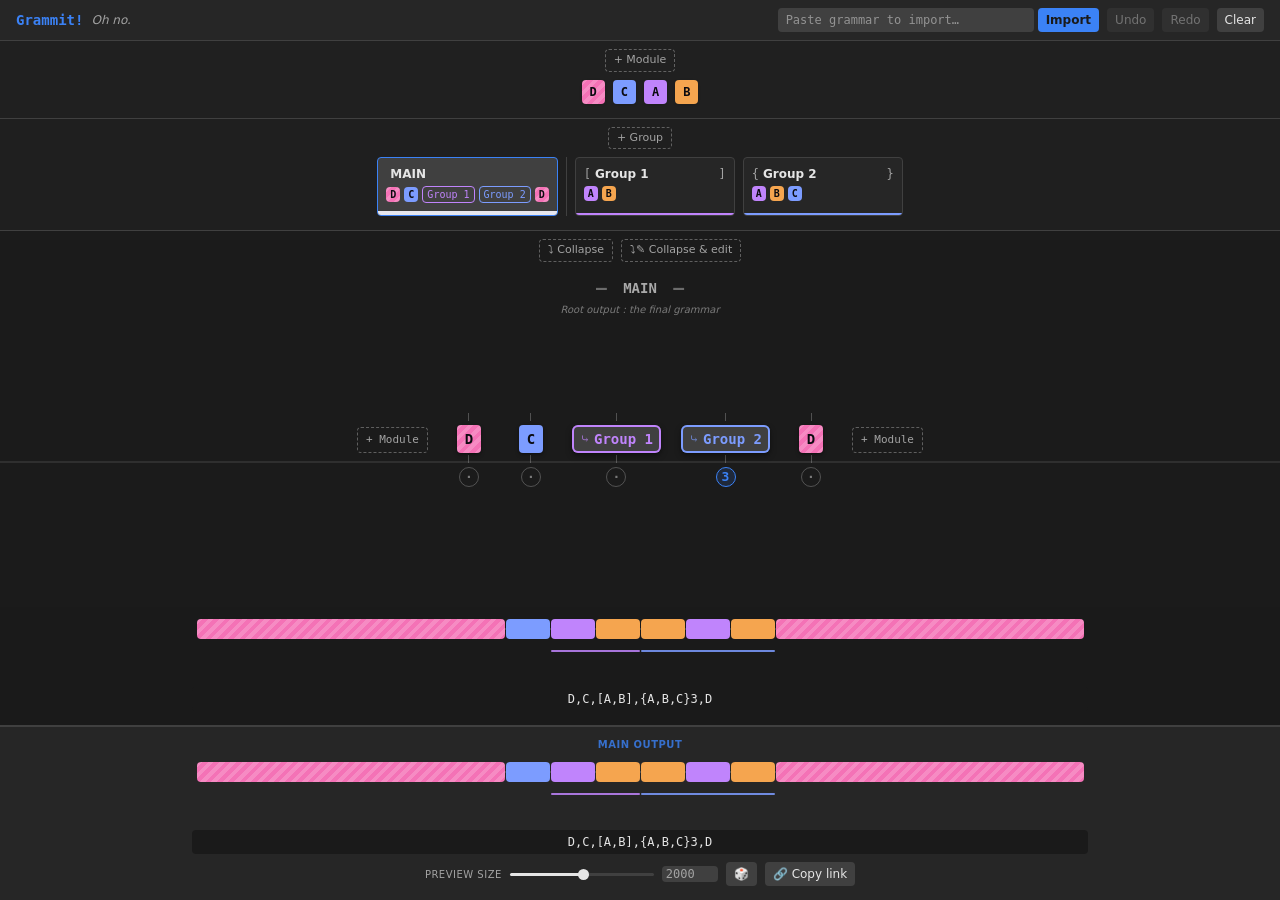
<file: grammit/index.html>
<!doctype html>
<html lang="en">
  <head>
    <meta charset="UTF-8" />
    <link rel="icon" type="image/svg+xml" href="/grammit/favicon.svg" />
    <meta name="viewport" content="width=device-width, initial-scale=1.0" />
    <title>Grammit! A PCG Grammar Playground!</title>
    <script type="module" crossorigin src="/grammit/assets/index-DUvZHWAD.js"></script>
    <link rel="stylesheet" crossorigin href="/grammit/assets/index-BEmpLeMR.css">
  </head>
  <body>
    <div id="root"></div>
  </body>
</html>
</file>
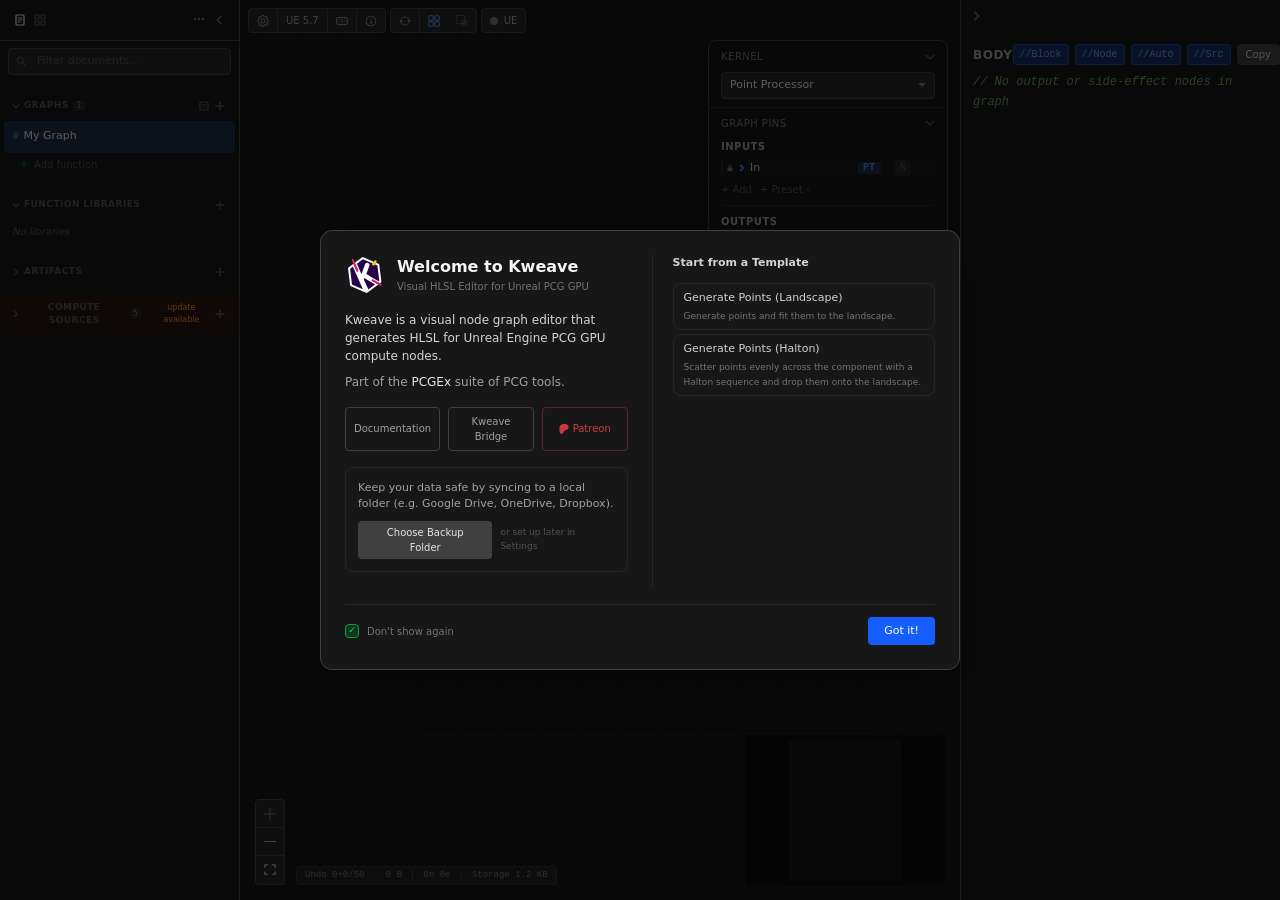
<file: kweave/index.html>
<!DOCTYPE html>
<html lang="en">
  <head>
    <meta charset="UTF-8" />
    <link rel="icon" type="image/svg+xml" href="/kweave/favicon.svg" />
    <meta name="viewport" content="width=device-width, initial-scale=1.0" />
    <title>Kweave : Visual HLSL Editor for Unreal PCG GPU</title>
    <meta name="description" content="Free visual node graph editor for HLSL : build PCG GPU compute shaders for Unreal Engine." />
    <meta name="robots" content="index, follow" />
    <meta name="theme-color" content="#0a0a0a" />
    <meta name="author" content="PCGEx" />
    <meta name="keywords" content="hlsl, shader, gpu, pcg, unreal engine, node editor, visual programming, compute shader, pcgex, kweave" />
    <link rel="canonical" href="https://pcgex.github.io/kweave/" />

    <!-- Open Graph -->
    <meta property="og:title" content="Kweave : Visual HLSL Editor for Unreal PCG GPU" />
    <meta property="og:description" content="Free visual node graph editor for HLSL : build PCG GPU compute shaders for Unreal Engine." />
    <meta property="og:type" content="website" />
    <meta property="og:url" content="https://pcgex.github.io/kweave/" />
    <meta property="og:image" content="https://pcgex.github.io/kweave/og-image.png" />
    <meta property="og:image:width" content="1200" />
    <meta property="og:image:height" content="630" />
    <meta property="og:site_name" content="Kweave" />

    <!-- Twitter / X -->
    <meta name="twitter:card" content="summary_large_image" />
    <meta name="twitter:title" content="Kweave : Visual HLSL Editor for Unreal PCG GPU" />
    <meta name="twitter:description" content="Free visual node graph editor for HLSL : build PCG GPU compute shaders for Unreal Engine." />
    <meta name="twitter:image" content="https://pcgex.github.io/kweave/og-image.png" />

    <!-- Structured Data -->
    <script type="application/ld+json">
    {
      "@context": "https://schema.org",
      "@type": "SoftwareApplication",
      "name": "Kweave",
      "description": "Free visual node graph editor for HLSL : build PCG GPU compute shaders for Unreal Engine",
      "applicationCategory": "DeveloperApplication",
      "operatingSystem": "Web",
      "url": "https://pcgex.github.io/kweave/",
      "image": "https://pcgex.github.io/kweave/og-image.png",
      "author": {
        "@type": "Organization",
        "name": "PCGEx",
        "url": "https://github.com/PCGEx"
      },
      "offers": {
        "@type": "Offer",
        "price": "0",
        "priceCurrency": "USD"
      }
    }
    </script>
    <script type="module" crossorigin src="/kweave/assets/index-CLv5gyi-.js"></script>
    <link rel="stylesheet" crossorigin href="/kweave/assets/index-DE3FdzOJ.css">
  <link rel="manifest" href="/kweave/manifest.webmanifest"></head>
  <body class="bg-neutral-950 text-neutral-100">
    <div id="root"></div>
    <!-- Cloudflare Web Analytics -->
    <script defer src='https://static.cloudflareinsights.com/beacon.min.js' data-cf-beacon='{"token": "026422fb40b547e99f371cc1cee0753c"}'></script>
    <!-- End Cloudflare Web Analytics -->
  </body>
</html>
</file>
<file: kweave/assets/index-DE3FdzOJ.css>
@layer properties{@supports (((-webkit-hyphens:none)) and (not (margin-trim:inline))) or ((-moz-orient:inline) and (not (color:rgb(from red r g b)))){*,:before,:after,::backdrop{--tw-translate-x:0;--tw-translate-y:0;--tw-translate-z:0;--tw-rotate-x:initial;--tw-rotate-y:initial;--tw-rotate-z:initial;--tw-skew-x:initial;--tw-skew-y:initial;--tw-space-y-reverse:0;--tw-divide-y-reverse:0;--tw-border-style:solid;--tw-leading:initial;--tw-font-weight:initial;--tw-tracking:initial;--tw-ordinal:initial;--tw-slashed-zero:initial;--tw-numeric-figure:initial;--tw-numeric-spacing:initial;--tw-numeric-fraction:initial;--tw-shadow:0 0 #0000;--tw-shadow-color:initial;--tw-shadow-alpha:100%;--tw-inset-shadow:0 0 #0000;--tw-inset-shadow-color:initial;--tw-inset-shadow-alpha:100%;--tw-ring-color:initial;--tw-ring-shadow:0 0 #0000;--tw-inset-ring-color:initial;--tw-inset-ring-shadow:0 0 #0000;--tw-ring-inset:initial;--tw-ring-offset-width:0px;--tw-ring-offset-color:#fff;--tw-ring-offset-shadow:0 0 #0000;--tw-outline-style:solid;--tw-blur:initial;--tw-brightness:initial;--tw-contrast:initial;--tw-grayscale:initial;--tw-hue-rotate:initial;--tw-invert:initial;--tw-opacity:initial;--tw-saturate:initial;--tw-sepia:initial;--tw-drop-shadow:initial;--tw-drop-shadow-color:initial;--tw-drop-shadow-alpha:100%;--tw-drop-shadow-size:initial;--tw-backdrop-blur:initial;--tw-backdrop-brightness:initial;--tw-backdrop-contrast:initial;--tw-backdrop-grayscale:initial;--tw-backdrop-hue-rotate:initial;--tw-backdrop-invert:initial;--tw-backdrop-opacity:initial;--tw-backdrop-saturate:initial;--tw-backdrop-sepia:initial;--tw-duration:initial}}}@layer theme{:root,:host{--font-sans:ui-sans-serif, system-ui, sans-serif, "Apple Color Emoji", "Segoe UI Emoji", "Segoe UI Symbol", "Noto Color Emoji";--font-mono:ui-monospace, SFMono-Regular, Menlo, Monaco, Consolas, "Liberation Mono", "Courier New", monospace;--color-red-200:oklch(88.5% .062 18.334);--color-red-300:oklch(80.8% .114 19.571);--color-red-400:oklch(70.4% .191 22.216);--color-red-500:oklch(63.7% .237 25.331);--color-red-700:oklch(50.5% .213 27.518);--color-red-800:oklch(44.4% .177 26.899);--color-red-900:oklch(39.6% .141 25.723);--color-red-950:oklch(25.8% .092 26.042);--color-orange-300:oklch(83.7% .128 66.29);--color-orange-400:oklch(75% .183 55.934);--color-orange-500:oklch(70.5% .213 47.604);--color-orange-600:oklch(64.6% .222 41.116);--color-orange-800:oklch(47% .157 37.304);--color-orange-900:oklch(40.8% .123 38.172);--color-orange-950:oklch(26.6% .079 36.259);--color-amber-200:oklch(92.4% .12 95.746);--color-amber-300:oklch(87.9% .169 91.605);--color-amber-400:oklch(82.8% .189 84.429);--color-amber-500:oklch(76.9% .188 70.08);--color-amber-600:oklch(66.6% .179 58.318);--color-amber-700:oklch(55.5% .163 48.998);--color-amber-800:oklch(47.3% .137 46.201);--color-amber-900:oklch(41.4% .112 45.904);--color-amber-950:oklch(27.9% .077 45.635);--color-yellow-400:oklch(85.2% .199 91.936);--color-yellow-500:oklch(79.5% .184 86.047);--color-yellow-700:oklch(55.4% .135 66.442);--color-green-300:oklch(87.1% .15 154.449);--color-green-400:oklch(79.2% .209 151.711);--color-green-500:oklch(72.3% .219 149.579);--color-green-600:oklch(62.7% .194 149.214);--color-green-700:oklch(52.7% .154 150.069);--color-green-800:oklch(44.8% .119 151.328);--color-green-900:oklch(39.3% .095 152.535);--color-green-950:oklch(26.6% .065 152.934);--color-emerald-300:oklch(84.5% .143 164.978);--color-emerald-400:oklch(76.5% .177 163.223);--color-emerald-500:oklch(69.6% .17 162.48);--color-emerald-600:oklch(59.6% .145 163.225);--color-emerald-800:oklch(43.2% .095 166.913);--color-emerald-900:oklch(37.8% .077 168.94);--color-emerald-950:oklch(26.2% .051 172.552);--color-teal-400:oklch(77.7% .152 181.912);--color-teal-500:oklch(70.4% .14 182.503);--color-teal-600:oklch(60% .118 184.704);--color-cyan-400:oklch(78.9% .154 211.53);--color-cyan-600:oklch(60.9% .126 221.723);--color-sky-200:oklch(90.1% .058 230.902);--color-sky-400:oklch(74.6% .16 232.661);--color-sky-500:oklch(68.5% .169 237.323);--color-sky-950:oklch(29.3% .066 243.157);--color-blue-200:oklch(88.2% .059 254.128);--color-blue-300:oklch(80.9% .105 251.813);--color-blue-400:oklch(70.7% .165 254.624);--color-blue-500:oklch(62.3% .214 259.815);--color-blue-600:oklch(54.6% .245 262.881);--color-blue-700:oklch(48.8% .243 264.376);--color-blue-800:oklch(42.4% .199 265.638);--color-blue-900:oklch(37.9% .146 265.522);--color-blue-950:oklch(28.2% .091 267.935);--color-indigo-400:oklch(67.3% .182 276.935);--color-indigo-500:oklch(58.5% .233 277.117);--color-indigo-600:oklch(51.1% .262 276.966);--color-indigo-900:oklch(35.9% .144 278.697);--color-violet-200:oklch(89.4% .057 293.283);--color-violet-300:oklch(81.1% .111 293.571);--color-violet-400:oklch(70.2% .183 293.541);--color-violet-500:oklch(60.6% .25 292.717);--color-violet-600:oklch(54.1% .281 293.009);--color-violet-700:oklch(49.1% .27 292.581);--color-violet-800:oklch(43.2% .232 292.759);--color-violet-900:oklch(38% .189 293.745);--color-violet-950:oklch(28.3% .141 291.089);--color-fuchsia-400:oklch(74% .238 322.16);--color-pink-300:oklch(82.3% .12 346.018);--color-pink-400:oklch(71.8% .202 349.761);--color-pink-600:oklch(59.2% .249 .584);--color-pink-900:oklch(40.8% .153 2.432);--color-slate-400:oklch(70.4% .04 256.788);--color-slate-600:oklch(44.6% .043 257.281);--color-neutral-100:oklch(97% 0 0);--color-neutral-200:oklch(92.2% 0 0);--color-neutral-300:oklch(87% 0 0);--color-neutral-400:oklch(70.8% 0 0);--color-neutral-500:oklch(55.6% 0 0);--color-neutral-600:oklch(43.9% 0 0);--color-neutral-700:oklch(37.1% 0 0);--color-neutral-800:oklch(26.9% 0 0);--color-neutral-900:oklch(20.5% 0 0);--color-neutral-950:oklch(14.5% 0 0);--color-black:#000;--color-white:#fff;--spacing:.25rem;--container-md:28rem;--container-lg:32rem;--text-xs:.75rem;--text-xs--line-height:calc(1 / .75);--text-sm:.875rem;--text-sm--line-height:calc(1.25 / .875);--text-base:1rem;--text-base--line-height: 1.5 ;--text-lg:1.125rem;--text-lg--line-height:calc(1.75 / 1.125);--text-2xl:1.5rem;--text-2xl--line-height:calc(2 / 1.5);--font-weight-normal:400;--font-weight-medium:500;--font-weight-semibold:600;--font-weight-bold:700;--font-weight-extrabold:800;--tracking-normal:0em;--tracking-wide:.025em;--tracking-wider:.05em;--leading-tight:1.25;--leading-snug:1.375;--leading-relaxed:1.625;--radius-sm:.25rem;--radius-md:.375rem;--radius-lg:.5rem;--radius-xl:.75rem;--animate-spin:spin 1s linear infinite;--animate-pulse:pulse 2s cubic-bezier(.4, 0, .6, 1) infinite;--blur-sm:8px;--default-transition-duration:.15s;--default-transition-timing-function:cubic-bezier(.4, 0, .2, 1);--default-font-family:var(--font-sans);--default-mono-font-family:var(--font-mono)}}@layer base{*,:after,:before,::backdrop{box-sizing:border-box;border:0 solid;margin:0;padding:0}::file-selector-button{box-sizing:border-box;border:0 solid;margin:0;padding:0}html,:host{-webkit-text-size-adjust:100%;tab-size:4;line-height:1.5;font-family:var(--default-font-family,ui-sans-serif, system-ui, sans-serif, "Apple Color Emoji", "Segoe UI Emoji", "Segoe UI Symbol", "Noto Color Emoji");font-feature-settings:var(--default-font-feature-settings,normal);font-variation-settings:var(--default-font-variation-settings,normal);-webkit-tap-highlight-color:transparent}hr{height:0;color:inherit;border-top-width:1px}abbr:where([title]){-webkit-text-decoration:underline dotted;text-decoration:underline dotted}h1,h2,h3,h4,h5,h6{font-size:inherit;font-weight:inherit}a{color:inherit;-webkit-text-decoration:inherit;text-decoration:inherit}b,strong{font-weight:bolder}code,kbd,samp,pre{font-family:var(--default-mono-font-family,ui-monospace, SFMono-Regular, Menlo, Monaco, Consolas, "Liberation Mono", "Courier New", monospace);font-feature-settings:var(--default-mono-font-feature-settings,normal);font-variation-settings:var(--default-mono-font-variation-settings,normal);font-size:1em}small{font-size:80%}sub,sup{vertical-align:baseline;font-size:75%;line-height:0;position:relative}sub{bottom:-.25em}sup{top:-.5em}table{text-indent:0;border-color:inherit;border-collapse:collapse}:-moz-focusring{outline:auto}progress{vertical-align:baseline}summary{display:list-item}ol,ul,menu{list-style:none}img,svg,video,canvas,audio,iframe,embed,object{vertical-align:middle;display:block}img,video{max-width:100%;height:auto}button,input,select,optgroup,textarea{font:inherit;font-feature-settings:inherit;font-variation-settings:inherit;letter-spacing:inherit;color:inherit;opacity:1;background-color:#0000;border-radius:0}::file-selector-button{font:inherit;font-feature-settings:inherit;font-variation-settings:inherit;letter-spacing:inherit;color:inherit;opacity:1;background-color:#0000;border-radius:0}:where(select:is([multiple],[size])) optgroup{font-weight:bolder}:where(select:is([multiple],[size])) optgroup option{padding-inline-start:20px}::file-selector-button{margin-inline-end:4px}::placeholder{opacity:1}@supports (not ((-webkit-appearance:-apple-pay-button))) or (contain-intrinsic-size:1px){::placeholder{color:currentColor}@supports (color:color-mix(in lab,red,red)){::placeholder{color:color-mix(in oklab,currentcolor 50%,transparent)}}}textarea{resize:vertical}::-webkit-search-decoration{-webkit-appearance:none}::-webkit-date-and-time-value{min-height:1lh;text-align:inherit}::-webkit-datetime-edit{display:inline-flex}::-webkit-datetime-edit-fields-wrapper{padding:0}::-webkit-datetime-edit{padding-block:0}::-webkit-datetime-edit-year-field{padding-block:0}::-webkit-datetime-edit-month-field{padding-block:0}::-webkit-datetime-edit-day-field{padding-block:0}::-webkit-datetime-edit-hour-field{padding-block:0}::-webkit-datetime-edit-minute-field{padding-block:0}::-webkit-datetime-edit-second-field{padding-block:0}::-webkit-datetime-edit-millisecond-field{padding-block:0}::-webkit-datetime-edit-meridiem-field{padding-block:0}::-webkit-calendar-picker-indicator{line-height:1}:-moz-ui-invalid{box-shadow:none}button,input:where([type=button],[type=reset],[type=submit]){appearance:button}::file-selector-button{appearance:button}::-webkit-inner-spin-button{height:auto}::-webkit-outer-spin-button{height:auto}[hidden]:where(:not([hidden=until-found])){display:none!important}}@layer components;@layer utilities{.pointer-events-auto{pointer-events:auto}.pointer-events-none{pointer-events:none}.collapse{visibility:collapse}.invisible{visibility:hidden}.visible{visibility:visible}.absolute{position:absolute}.fixed{position:fixed}.relative{position:relative}.static{position:static}.sticky{position:sticky}.inset-0{inset:calc(var(--spacing) * 0)}.start{inset-inline-start:var(--spacing)}.end{inset-inline-end:var(--spacing)}.-top-0\.5{top:calc(var(--spacing) * -.5)}.-top-1{top:calc(var(--spacing) * -1)}.-top-\[3px\]{top:-3px}.top-0{top:calc(var(--spacing) * 0)}.top-1\/2{top:50%}.top-2{top:calc(var(--spacing) * 2)}.top-2\.5{top:calc(var(--spacing) * 2.5)}.top-4{top:calc(var(--spacing) * 4)}.top-5{top:calc(var(--spacing) * 5)}.top-6{top:calc(var(--spacing) * 6)}.top-10{top:calc(var(--spacing) * 10)}.top-12{top:calc(var(--spacing) * 12)}.top-full{top:100%}.-right-0\.5{right:calc(var(--spacing) * -.5)}.-right-1{right:calc(var(--spacing) * -1)}.-right-\[3px\]{right:-3px}.right-0{right:calc(var(--spacing) * 0)}.right-0\.5{right:calc(var(--spacing) * .5)}.right-1{right:calc(var(--spacing) * 1)}.right-1\.5{right:calc(var(--spacing) * 1.5)}.right-3{right:calc(var(--spacing) * 3)}.right-4{right:calc(var(--spacing) * 4)}.right-\[-4px\]{right:-4px}.bottom-0{bottom:calc(var(--spacing) * 0)}.bottom-4{bottom:calc(var(--spacing) * 4)}.bottom-full{bottom:100%}.-left-1{left:calc(var(--spacing) * -1)}.left-0{left:calc(var(--spacing) * 0)}.left-1\/2{left:50%}.left-2{left:calc(var(--spacing) * 2)}.left-3{left:calc(var(--spacing) * 3)}.z-10{z-index:10}.z-40{z-index:40}.z-50{z-index:50}.z-\[60\]{z-index:60}.z-\[100\]{z-index:100}.z-\[150\]{z-index:150}.z-\[200\]{z-index:200}.z-\[300\]{z-index:300}.z-\[9998\]{z-index:9998}.z-\[9999\]{z-index:9999}.container{width:100%}@media(min-width:40rem){.container{max-width:40rem}}@media(min-width:48rem){.container{max-width:48rem}}@media(min-width:64rem){.container{max-width:64rem}}@media(min-width:80rem){.container{max-width:80rem}}@media(min-width:96rem){.container{max-width:96rem}}.-m-1{margin:calc(var(--spacing) * -1)}.-mx-0\.5{margin-inline:calc(var(--spacing) * -.5)}.-mx-1{margin-inline:calc(var(--spacing) * -1)}.mx-1{margin-inline:calc(var(--spacing) * 1)}.mx-4{margin-inline:calc(var(--spacing) * 4)}.my-0\.5{margin-block:calc(var(--spacing) * .5)}.my-1\.5{margin-block:calc(var(--spacing) * 1.5)}.my-2{margin-block:calc(var(--spacing) * 2)}.my-3{margin-block:calc(var(--spacing) * 3)}.-mt-0\.5{margin-top:calc(var(--spacing) * -.5)}.mt-0\.5{margin-top:calc(var(--spacing) * .5)}.mt-1{margin-top:calc(var(--spacing) * 1)}.mt-1\.5{margin-top:calc(var(--spacing) * 1.5)}.mt-2{margin-top:calc(var(--spacing) * 2)}.mt-3{margin-top:calc(var(--spacing) * 3)}.mt-4{margin-top:calc(var(--spacing) * 4)}.mt-\[3px\]{margin-top:3px}.mt-\[5px\]{margin-top:5px}.mt-px{margin-top:1px}.-mr-1{margin-right:calc(var(--spacing) * -1)}.mr-0\.5{margin-right:calc(var(--spacing) * .5)}.mr-1{margin-right:calc(var(--spacing) * 1)}.mr-2{margin-right:calc(var(--spacing) * 2)}.mr-3{margin-right:calc(var(--spacing) * 3)}.mr-auto{margin-right:auto}.\!mb-\[15px\]{margin-bottom:15px!important}.\!mb-\[170px\]{margin-bottom:170px!important}.mb-0\.5{margin-bottom:calc(var(--spacing) * .5)}.mb-1{margin-bottom:calc(var(--spacing) * 1)}.mb-1\.5{margin-bottom:calc(var(--spacing) * 1.5)}.mb-2{margin-bottom:calc(var(--spacing) * 2)}.mb-3{margin-bottom:calc(var(--spacing) * 3)}.mb-4{margin-bottom:calc(var(--spacing) * 4)}.mb-5{margin-bottom:calc(var(--spacing) * 5)}.mb-6{margin-bottom:calc(var(--spacing) * 6)}.mb-8{margin-bottom:calc(var(--spacing) * 8)}.\!ml-14{margin-left:calc(var(--spacing) * 14)!important}.-ml-1{margin-left:calc(var(--spacing) * -1)}.ml-0\.5{margin-left:calc(var(--spacing) * .5)}.ml-1{margin-left:calc(var(--spacing) * 1)}.ml-1\.5{margin-left:calc(var(--spacing) * 1.5)}.ml-2{margin-left:calc(var(--spacing) * 2)}.ml-3{margin-left:calc(var(--spacing) * 3)}.ml-5{margin-left:calc(var(--spacing) * 5)}.ml-6{margin-left:calc(var(--spacing) * 6)}.ml-auto{margin-left:auto}.block{display:block}.contents{display:contents}.flex{display:flex}.grid{display:grid}.hidden{display:none}.inline{display:inline}.inline-block{display:inline-block}.inline-flex{display:inline-flex}.table{display:table}.h-1\.5{height:calc(var(--spacing) * 1.5)}.h-2{height:calc(var(--spacing) * 2)}.h-2\.5{height:calc(var(--spacing) * 2.5)}.h-3{height:calc(var(--spacing) * 3)}.h-3\.5{height:calc(var(--spacing) * 3.5)}.h-4{height:calc(var(--spacing) * 4)}.h-5{height:calc(var(--spacing) * 5)}.h-6{height:calc(var(--spacing) * 6)}.h-8{height:calc(var(--spacing) * 8)}.h-10{height:calc(var(--spacing) * 10)}.h-20{height:calc(var(--spacing) * 20)}.h-24{height:calc(var(--spacing) * 24)}.h-\[10px\]{height:10px}.h-\[14px\]{height:14px}.h-\[20px\]{height:20px}.h-\[22px\]{height:22px}.h-\[41px\]{height:41px}.h-full{height:100%}.max-h-32{max-height:calc(var(--spacing) * 32)}.max-h-64{max-height:calc(var(--spacing) * 64)}.max-h-\[70vh\]{max-height:70vh}.max-h-\[80vh\]{max-height:80vh}.max-h-\[85vh\]{max-height:85vh}.max-h-\[240px\]{max-height:240px}.max-h-\[280px\]{max-height:280px}.max-h-\[300px\]{max-height:300px}.max-h-\[320px\]{max-height:320px}.max-h-\[calc\(100\%-48px\)\]{max-height:calc(100% - 48px)}.min-h-0{min-height:calc(var(--spacing) * 0)}.min-h-\[18px\]{min-height:18px}.min-h-\[20px\]{min-height:20px}.min-h-\[120px\]{min-height:120px}.min-h-\[150px\]{min-height:150px}.w-0{width:calc(var(--spacing) * 0)}.w-1\.5{width:calc(var(--spacing) * 1.5)}.w-2{width:calc(var(--spacing) * 2)}.w-2\.5{width:calc(var(--spacing) * 2.5)}.w-3{width:calc(var(--spacing) * 3)}.w-3\.5{width:calc(var(--spacing) * 3.5)}.w-4{width:calc(var(--spacing) * 4)}.w-5{width:calc(var(--spacing) * 5)}.w-6{width:calc(var(--spacing) * 6)}.w-8{width:calc(var(--spacing) * 8)}.w-9{width:calc(var(--spacing) * 9)}.w-10{width:calc(var(--spacing) * 10)}.w-12{width:calc(var(--spacing) * 12)}.w-14{width:calc(var(--spacing) * 14)}.w-16{width:calc(var(--spacing) * 16)}.w-20{width:calc(var(--spacing) * 20)}.w-24{width:calc(var(--spacing) * 24)}.w-28{width:calc(var(--spacing) * 28)}.w-32{width:calc(var(--spacing) * 32)}.w-48{width:calc(var(--spacing) * 48)}.w-56{width:calc(var(--spacing) * 56)}.w-60{width:calc(var(--spacing) * 60)}.w-72{width:calc(var(--spacing) * 72)}.w-\[3px\]{width:3px}.w-\[5px\]{width:5px}.w-\[6px\]{width:6px}.w-\[10px\]{width:10px}.w-\[14px\]{width:14px}.w-\[20px\]{width:20px}.w-\[72px\]{width:72px}.w-\[76px\]{width:76px}.w-\[112px\]{width:112px}.w-\[140px\]{width:140px}.w-\[160px\]{width:160px}.w-\[180px\]{width:180px}.w-\[280px\]{width:280px}.w-\[300px\]{width:300px}.w-\[340px\]{width:340px}.w-\[350px\]{width:350px}.w-\[360px\]{width:360px}.w-\[420px\]{width:420px}.w-\[460px\]{width:460px}.w-\[480px\]{width:480px}.w-\[520px\]{width:520px}.w-\[560px\]{width:560px}.w-\[620px\]{width:620px}.w-\[640px\]{width:640px}.w-full{width:100%}.max-w-\[120px\]{max-width:120px}.max-w-\[140px\]{max-width:140px}.max-w-\[180px\]{max-width:180px}.max-w-\[200px\]{max-width:200px}.max-w-\[220px\]{max-width:220px}.max-w-\[240px\]{max-width:240px}.max-w-\[250px\]{max-width:250px}.max-w-\[280px\]{max-width:280px}.max-w-lg{max-width:var(--container-lg)}.max-w-md{max-width:var(--container-md)}.min-w-0{min-width:calc(var(--spacing) * 0)}.min-w-\[24px\]{min-width:24px}.min-w-\[40px\]{min-width:40px}.min-w-\[72px\]{min-width:72px}.min-w-\[80px\]{min-width:80px}.min-w-\[90px\]{min-width:90px}.min-w-\[100px\]{min-width:100px}.min-w-\[120px\]{min-width:120px}.min-w-\[140px\]{min-width:140px}.min-w-\[150px\]{min-width:150px}.min-w-\[180px\]{min-width:180px}.min-w-\[190px\]{min-width:190px}.min-w-\[220px\]{min-width:220px}.min-w-full{min-width:100%}.flex-1{flex:1}.flex-shrink-0{flex-shrink:0}.shrink{flex-shrink:1}.shrink-0{flex-shrink:0}.grow{flex-grow:1}.basis-1\/2{flex-basis:50%}.-translate-x-1\/2{--tw-translate-x: -50% ;translate:var(--tw-translate-x) var(--tw-translate-y)}.-translate-y-1\/2{--tw-translate-y: -50% ;translate:var(--tw-translate-x) var(--tw-translate-y)}.rotate-90{rotate:90deg}.transform{transform:var(--tw-rotate-x,) var(--tw-rotate-y,) var(--tw-rotate-z,) var(--tw-skew-x,) var(--tw-skew-y,)}.animate-\[fadeIn_0\.15s_ease-out\],.animate-\[fadeIn_150ms_ease-out\]{animation:.15s ease-out fadeIn}.animate-pulse{animation:var(--animate-pulse)}.animate-spin{animation:var(--animate-spin)}.cursor-col-resize{cursor:col-resize}.cursor-crosshair{cursor:crosshair}.cursor-default{cursor:default}.cursor-ew-resize{cursor:ew-resize}.cursor-grab{cursor:grab}.cursor-help{cursor:help}.cursor-move{cursor:move}.cursor-not-allowed{cursor:not-allowed}.cursor-pointer{cursor:pointer}.cursor-row-resize{cursor:row-resize}.cursor-text{cursor:text}.resize{resize:both}.resize-none{resize:none}.resize-y{resize:vertical}.\[appearance\:textfield\]{appearance:textfield}.columns-\[360px\]{columns:360px}.columns-\[480px\]{columns:480px}.break-inside-avoid{break-inside:avoid}.grid-cols-4{grid-template-columns:repeat(4,minmax(0,1fr))}.grid-cols-\[auto_1fr\]{grid-template-columns:auto 1fr}.flex-col{flex-direction:column}.flex-wrap{flex-wrap:wrap}.items-baseline{align-items:baseline}.items-center{align-items:center}.items-end{align-items:flex-end}.items-start{align-items:flex-start}.items-stretch{align-items:stretch}.justify-between{justify-content:space-between}.justify-center{justify-content:center}.justify-end{justify-content:flex-end}.gap-0{gap:calc(var(--spacing) * 0)}.gap-0\.5{gap:calc(var(--spacing) * .5)}.gap-1{gap:calc(var(--spacing) * 1)}.gap-1\.5{gap:calc(var(--spacing) * 1.5)}.gap-2{gap:calc(var(--spacing) * 2)}.gap-2\.5{gap:calc(var(--spacing) * 2.5)}.gap-3{gap:calc(var(--spacing) * 3)}.gap-4{gap:calc(var(--spacing) * 4)}.gap-6{gap:calc(var(--spacing) * 6)}.gap-\[1px\]{gap:1px}.gap-\[2px\]{gap:2px}.gap-px{gap:1px}:where(.space-y-0\.5>:not(:last-child)){--tw-space-y-reverse:0;margin-block-start:calc(calc(var(--spacing) * .5) * var(--tw-space-y-reverse));margin-block-end:calc(calc(var(--spacing) * .5) * calc(1 - var(--tw-space-y-reverse)))}:where(.space-y-1>:not(:last-child)){--tw-space-y-reverse:0;margin-block-start:calc(calc(var(--spacing) * 1) * var(--tw-space-y-reverse));margin-block-end:calc(calc(var(--spacing) * 1) * calc(1 - var(--tw-space-y-reverse)))}:where(.space-y-1\.5>:not(:last-child)){--tw-space-y-reverse:0;margin-block-start:calc(calc(var(--spacing) * 1.5) * var(--tw-space-y-reverse));margin-block-end:calc(calc(var(--spacing) * 1.5) * calc(1 - var(--tw-space-y-reverse)))}:where(.space-y-2>:not(:last-child)){--tw-space-y-reverse:0;margin-block-start:calc(calc(var(--spacing) * 2) * var(--tw-space-y-reverse));margin-block-end:calc(calc(var(--spacing) * 2) * calc(1 - var(--tw-space-y-reverse)))}.gap-x-3{column-gap:calc(var(--spacing) * 3)}.gap-y-0\.5{row-gap:calc(var(--spacing) * .5)}:where(.divide-y>:not(:last-child)){--tw-divide-y-reverse:0;border-bottom-style:var(--tw-border-style);border-top-style:var(--tw-border-style);border-top-width:calc(1px * var(--tw-divide-y-reverse));border-bottom-width:calc(1px * calc(1 - var(--tw-divide-y-reverse)))}:where(.divide-neutral-800\/50>:not(:last-child)){border-color:#26262680}@supports (color:color-mix(in lab,red,red)){:where(.divide-neutral-800\/50>:not(:last-child)){border-color:color-mix(in oklab,var(--color-neutral-800) 50%,transparent)}}.self-center{align-self:center}.self-start{align-self:flex-start}.self-stretch{align-self:stretch}.truncate{text-overflow:ellipsis;white-space:nowrap;overflow:hidden}.overflow-auto{overflow:auto}.overflow-hidden{overflow:hidden}.overflow-x-auto{overflow-x:auto}.overflow-x-hidden{overflow-x:hidden}.overflow-y-auto{overflow-y:auto}.rounded{border-radius:.25rem}.rounded-full{border-radius:3.40282e38px}.rounded-lg{border-radius:var(--radius-lg)}.rounded-md{border-radius:var(--radius-md)}.rounded-sm{border-radius:var(--radius-sm)}.rounded-xl{border-radius:var(--radius-xl)}.rounded-t-lg{border-top-left-radius:var(--radius-lg);border-top-right-radius:var(--radius-lg)}.rounded-l-md{border-top-left-radius:var(--radius-md);border-bottom-left-radius:var(--radius-md)}.rounded-r-md{border-top-right-radius:var(--radius-md);border-bottom-right-radius:var(--radius-md)}.rounded-b-lg{border-bottom-right-radius:var(--radius-lg);border-bottom-left-radius:var(--radius-lg)}.border{border-style:var(--tw-border-style);border-width:1px}.border-t{border-top-style:var(--tw-border-style);border-top-width:1px}.border-r{border-right-style:var(--tw-border-style);border-right-width:1px}.border-b{border-bottom-style:var(--tw-border-style);border-bottom-width:1px}.border-l{border-left-style:var(--tw-border-style);border-left-width:1px}.border-l-2{border-left-style:var(--tw-border-style);border-left-width:2px}.border-dashed{--tw-border-style:dashed;border-style:dashed}.border-dotted{--tw-border-style:dotted;border-style:dotted}.border-none{--tw-border-style:none;border-style:none}.border-\[\#FF424D\]\/30{border-color:#ff424d4d}.border-amber-500{border-color:var(--color-amber-500)}.border-amber-500\/50{border-color:#f99c0080}@supports (color:color-mix(in lab,red,red)){.border-amber-500\/50{border-color:color-mix(in oklab,var(--color-amber-500) 50%,transparent)}}.border-amber-600\/60{border-color:#dd740099}@supports (color:color-mix(in lab,red,red)){.border-amber-600\/60{border-color:color-mix(in oklab,var(--color-amber-600) 60%,transparent)}}.border-amber-700\/40{border-color:#b7500066}@supports (color:color-mix(in lab,red,red)){.border-amber-700\/40{border-color:color-mix(in oklab,var(--color-amber-700) 40%,transparent)}}.border-amber-700\/50{border-color:#b7500080}@supports (color:color-mix(in lab,red,red)){.border-amber-700\/50{border-color:color-mix(in oklab,var(--color-amber-700) 50%,transparent)}}.border-amber-700\/60{border-color:#b7500099}@supports (color:color-mix(in lab,red,red)){.border-amber-700\/60{border-color:color-mix(in oklab,var(--color-amber-700) 60%,transparent)}}.border-amber-800\/30{border-color:#953d004d}@supports (color:color-mix(in lab,red,red)){.border-amber-800\/30{border-color:color-mix(in oklab,var(--color-amber-800) 30%,transparent)}}.border-amber-800\/40{border-color:#953d0066}@supports (color:color-mix(in lab,red,red)){.border-amber-800\/40{border-color:color-mix(in oklab,var(--color-amber-800) 40%,transparent)}}.border-amber-800\/50{border-color:#953d0080}@supports (color:color-mix(in lab,red,red)){.border-amber-800\/50{border-color:color-mix(in oklab,var(--color-amber-800) 50%,transparent)}}.border-amber-800\/60{border-color:#953d0099}@supports (color:color-mix(in lab,red,red)){.border-amber-800\/60{border-color:color-mix(in oklab,var(--color-amber-800) 60%,transparent)}}.border-blue-500{border-color:var(--color-blue-500)}.border-blue-500\/40{border-color:#3080ff66}@supports (color:color-mix(in lab,red,red)){.border-blue-500\/40{border-color:color-mix(in oklab,var(--color-blue-500) 40%,transparent)}}.border-blue-600{border-color:var(--color-blue-600)}.border-blue-600\/50{border-color:#155dfc80}@supports (color:color-mix(in lab,red,red)){.border-blue-600\/50{border-color:color-mix(in oklab,var(--color-blue-600) 50%,transparent)}}.border-blue-700{border-color:var(--color-blue-700)}.border-blue-700\/40{border-color:#1447e666}@supports (color:color-mix(in lab,red,red)){.border-blue-700\/40{border-color:color-mix(in oklab,var(--color-blue-700) 40%,transparent)}}.border-blue-700\/50{border-color:#1447e680}@supports (color:color-mix(in lab,red,red)){.border-blue-700\/50{border-color:color-mix(in oklab,var(--color-blue-700) 50%,transparent)}}.border-blue-800\/30{border-color:#193cb84d}@supports (color:color-mix(in lab,red,red)){.border-blue-800\/30{border-color:color-mix(in oklab,var(--color-blue-800) 30%,transparent)}}.border-blue-800\/50{border-color:#193cb880}@supports (color:color-mix(in lab,red,red)){.border-blue-800\/50{border-color:color-mix(in oklab,var(--color-blue-800) 50%,transparent)}}.border-emerald-500{border-color:var(--color-emerald-500)}.border-emerald-500\/40{border-color:#00bb7f66}@supports (color:color-mix(in lab,red,red)){.border-emerald-500\/40{border-color:color-mix(in oklab,var(--color-emerald-500) 40%,transparent)}}.border-emerald-800{border-color:var(--color-emerald-800)}.border-emerald-800\/60{border-color:#005f4699}@supports (color:color-mix(in lab,red,red)){.border-emerald-800\/60{border-color:color-mix(in oklab,var(--color-emerald-800) 60%,transparent)}}.border-green-600{border-color:var(--color-green-600)}.border-green-700\/50{border-color:#00813880}@supports (color:color-mix(in lab,red,red)){.border-green-700\/50{border-color:color-mix(in oklab,var(--color-green-700) 50%,transparent)}}.border-green-800\/30{border-color:#0166304d}@supports (color:color-mix(in lab,red,red)){.border-green-800\/30{border-color:color-mix(in oklab,var(--color-green-800) 30%,transparent)}}.border-neutral-500{border-color:var(--color-neutral-500)}.border-neutral-600{border-color:var(--color-neutral-600)}.border-neutral-600\/30{border-color:#5252524d}@supports (color:color-mix(in lab,red,red)){.border-neutral-600\/30{border-color:color-mix(in oklab,var(--color-neutral-600) 30%,transparent)}}.border-neutral-600\/50{border-color:#52525280}@supports (color:color-mix(in lab,red,red)){.border-neutral-600\/50{border-color:color-mix(in oklab,var(--color-neutral-600) 50%,transparent)}}.border-neutral-700{border-color:var(--color-neutral-700)}.border-neutral-700\/40{border-color:#40404066}@supports (color:color-mix(in lab,red,red)){.border-neutral-700\/40{border-color:color-mix(in oklab,var(--color-neutral-700) 40%,transparent)}}.border-neutral-700\/50{border-color:#40404080}@supports (color:color-mix(in lab,red,red)){.border-neutral-700\/50{border-color:color-mix(in oklab,var(--color-neutral-700) 50%,transparent)}}.border-neutral-700\/60{border-color:#40404099}@supports (color:color-mix(in lab,red,red)){.border-neutral-700\/60{border-color:color-mix(in oklab,var(--color-neutral-700) 60%,transparent)}}.border-neutral-800{border-color:var(--color-neutral-800)}.border-orange-800\/40{border-color:#9f2d0066}@supports (color:color-mix(in lab,red,red)){.border-orange-800\/40{border-color:color-mix(in oklab,var(--color-orange-800) 40%,transparent)}}.border-orange-800\/50{border-color:#9f2d0080}@supports (color:color-mix(in lab,red,red)){.border-orange-800\/50{border-color:color-mix(in oklab,var(--color-orange-800) 50%,transparent)}}.border-red-500{border-color:var(--color-red-500)}.border-red-500\/60{border-color:#fb2c3699}@supports (color:color-mix(in lab,red,red)){.border-red-500\/60{border-color:color-mix(in oklab,var(--color-red-500) 60%,transparent)}}.border-red-500\/70{border-color:#fb2c36b3}@supports (color:color-mix(in lab,red,red)){.border-red-500\/70{border-color:color-mix(in oklab,var(--color-red-500) 70%,transparent)}}.border-red-700{border-color:var(--color-red-700)}.border-red-700\/50{border-color:#bf000f80}@supports (color:color-mix(in lab,red,red)){.border-red-700\/50{border-color:color-mix(in oklab,var(--color-red-700) 50%,transparent)}}.border-red-800{border-color:var(--color-red-800)}.border-red-800\/30{border-color:#9f07124d}@supports (color:color-mix(in lab,red,red)){.border-red-800\/30{border-color:color-mix(in oklab,var(--color-red-800) 30%,transparent)}}.border-red-800\/40{border-color:#9f071266}@supports (color:color-mix(in lab,red,red)){.border-red-800\/40{border-color:color-mix(in oklab,var(--color-red-800) 40%,transparent)}}.border-red-800\/50{border-color:#9f071280}@supports (color:color-mix(in lab,red,red)){.border-red-800\/50{border-color:color-mix(in oklab,var(--color-red-800) 50%,transparent)}}.border-red-800\/60{border-color:#9f071299}@supports (color:color-mix(in lab,red,red)){.border-red-800\/60{border-color:color-mix(in oklab,var(--color-red-800) 60%,transparent)}}.border-red-900\/60{border-color:#82181a99}@supports (color:color-mix(in lab,red,red)){.border-red-900\/60{border-color:color-mix(in oklab,var(--color-red-900) 60%,transparent)}}.border-transparent{border-color:#0000}.border-violet-400{border-color:var(--color-violet-400)}.border-violet-600\/70{border-color:#7f22feb3}@supports (color:color-mix(in lab,red,red)){.border-violet-600\/70{border-color:color-mix(in oklab,var(--color-violet-600) 70%,transparent)}}.border-violet-700\/40{border-color:#7008e766}@supports (color:color-mix(in lab,red,red)){.border-violet-700\/40{border-color:color-mix(in oklab,var(--color-violet-700) 40%,transparent)}}.border-violet-800\/50{border-color:#5d0ec080}@supports (color:color-mix(in lab,red,red)){.border-violet-800\/50{border-color:color-mix(in oklab,var(--color-violet-800) 50%,transparent)}}.bg-amber-400{background-color:var(--color-amber-400)}.bg-amber-500{background-color:var(--color-amber-500)}.bg-amber-500\/20{background-color:#f99c0033}@supports (color:color-mix(in lab,red,red)){.bg-amber-500\/20{background-color:color-mix(in oklab,var(--color-amber-500) 20%,transparent)}}.bg-amber-600\/20{background-color:#dd740033}@supports (color:color-mix(in lab,red,red)){.bg-amber-600\/20{background-color:color-mix(in oklab,var(--color-amber-600) 20%,transparent)}}.bg-amber-700\/30{background-color:#b750004d}@supports (color:color-mix(in lab,red,red)){.bg-amber-700\/30{background-color:color-mix(in oklab,var(--color-amber-700) 30%,transparent)}}.bg-amber-700\/40{background-color:#b7500066}@supports (color:color-mix(in lab,red,red)){.bg-amber-700\/40{background-color:color-mix(in oklab,var(--color-amber-700) 40%,transparent)}}.bg-amber-700\/50{background-color:#b7500080}@supports (color:color-mix(in lab,red,red)){.bg-amber-700\/50{background-color:color-mix(in oklab,var(--color-amber-700) 50%,transparent)}}.bg-amber-800\/30{background-color:#953d004d}@supports (color:color-mix(in lab,red,red)){.bg-amber-800\/30{background-color:color-mix(in oklab,var(--color-amber-800) 30%,transparent)}}.bg-amber-900\/10{background-color:#7b33061a}@supports (color:color-mix(in lab,red,red)){.bg-amber-900\/10{background-color:color-mix(in oklab,var(--color-amber-900) 10%,transparent)}}.bg-amber-900\/20{background-color:#7b330633}@supports (color:color-mix(in lab,red,red)){.bg-amber-900\/20{background-color:color-mix(in oklab,var(--color-amber-900) 20%,transparent)}}.bg-amber-900\/25{background-color:#7b330640}@supports (color:color-mix(in lab,red,red)){.bg-amber-900\/25{background-color:color-mix(in oklab,var(--color-amber-900) 25%,transparent)}}.bg-amber-900\/30{background-color:#7b33064d}@supports (color:color-mix(in lab,red,red)){.bg-amber-900\/30{background-color:color-mix(in oklab,var(--color-amber-900) 30%,transparent)}}.bg-amber-900\/40{background-color:#7b330666}@supports (color:color-mix(in lab,red,red)){.bg-amber-900\/40{background-color:color-mix(in oklab,var(--color-amber-900) 40%,transparent)}}.bg-amber-950\/30{background-color:#4619014d}@supports (color:color-mix(in lab,red,red)){.bg-amber-950\/30{background-color:color-mix(in oklab,var(--color-amber-950) 30%,transparent)}}.bg-amber-950\/40{background-color:#46190166}@supports (color:color-mix(in lab,red,red)){.bg-amber-950\/40{background-color:color-mix(in oklab,var(--color-amber-950) 40%,transparent)}}.bg-amber-950\/50{background-color:#46190180}@supports (color:color-mix(in lab,red,red)){.bg-amber-950\/50{background-color:color-mix(in oklab,var(--color-amber-950) 50%,transparent)}}.bg-amber-950\/80{background-color:#461901cc}@supports (color:color-mix(in lab,red,red)){.bg-amber-950\/80{background-color:color-mix(in oklab,var(--color-amber-950) 80%,transparent)}}.bg-amber-950\/90{background-color:#461901e6}@supports (color:color-mix(in lab,red,red)){.bg-amber-950\/90{background-color:color-mix(in oklab,var(--color-amber-950) 90%,transparent)}}.bg-amber-950\/95{background-color:#461901f2}@supports (color:color-mix(in lab,red,red)){.bg-amber-950\/95{background-color:color-mix(in oklab,var(--color-amber-950) 95%,transparent)}}.bg-black\/30{background-color:#0000004d}@supports (color:color-mix(in lab,red,red)){.bg-black\/30{background-color:color-mix(in oklab,var(--color-black) 30%,transparent)}}.bg-black\/50{background-color:#00000080}@supports (color:color-mix(in lab,red,red)){.bg-black\/50{background-color:color-mix(in oklab,var(--color-black) 50%,transparent)}}.bg-black\/60{background-color:#0009}@supports (color:color-mix(in lab,red,red)){.bg-black\/60{background-color:color-mix(in oklab,var(--color-black) 60%,transparent)}}.bg-blue-400{background-color:var(--color-blue-400)}.bg-blue-500\/10{background-color:#3080ff1a}@supports (color:color-mix(in lab,red,red)){.bg-blue-500\/10{background-color:color-mix(in oklab,var(--color-blue-500) 10%,transparent)}}.bg-blue-500\/15{background-color:#3080ff26}@supports (color:color-mix(in lab,red,red)){.bg-blue-500\/15{background-color:color-mix(in oklab,var(--color-blue-500) 15%,transparent)}}.bg-blue-500\/20{background-color:#3080ff33}@supports (color:color-mix(in lab,red,red)){.bg-blue-500\/20{background-color:color-mix(in oklab,var(--color-blue-500) 20%,transparent)}}.bg-blue-600{background-color:var(--color-blue-600)}.bg-blue-600\/20{background-color:#155dfc33}@supports (color:color-mix(in lab,red,red)){.bg-blue-600\/20{background-color:color-mix(in oklab,var(--color-blue-600) 20%,transparent)}}.bg-blue-600\/25{background-color:#155dfc40}@supports (color:color-mix(in lab,red,red)){.bg-blue-600\/25{background-color:color-mix(in oklab,var(--color-blue-600) 25%,transparent)}}.bg-blue-600\/30{background-color:#155dfc4d}@supports (color:color-mix(in lab,red,red)){.bg-blue-600\/30{background-color:color-mix(in oklab,var(--color-blue-600) 30%,transparent)}}.bg-blue-700\/40{background-color:#1447e666}@supports (color:color-mix(in lab,red,red)){.bg-blue-700\/40{background-color:color-mix(in oklab,var(--color-blue-700) 40%,transparent)}}.bg-blue-700\/50{background-color:#1447e680}@supports (color:color-mix(in lab,red,red)){.bg-blue-700\/50{background-color:color-mix(in oklab,var(--color-blue-700) 50%,transparent)}}.bg-blue-800\/30{background-color:#193cb84d}@supports (color:color-mix(in lab,red,red)){.bg-blue-800\/30{background-color:color-mix(in oklab,var(--color-blue-800) 30%,transparent)}}.bg-blue-900\/20{background-color:#1c398e33}@supports (color:color-mix(in lab,red,red)){.bg-blue-900\/20{background-color:color-mix(in oklab,var(--color-blue-900) 20%,transparent)}}.bg-blue-900\/80{background-color:#1c398ecc}@supports (color:color-mix(in lab,red,red)){.bg-blue-900\/80{background-color:color-mix(in oklab,var(--color-blue-900) 80%,transparent)}}.bg-blue-950\/20{background-color:#16245633}@supports (color:color-mix(in lab,red,red)){.bg-blue-950\/20{background-color:color-mix(in oklab,var(--color-blue-950) 20%,transparent)}}.bg-blue-950\/30{background-color:#1624564d}@supports (color:color-mix(in lab,red,red)){.bg-blue-950\/30{background-color:color-mix(in oklab,var(--color-blue-950) 30%,transparent)}}.bg-blue-950\/95{background-color:#162456f2}@supports (color:color-mix(in lab,red,red)){.bg-blue-950\/95{background-color:color-mix(in oklab,var(--color-blue-950) 95%,transparent)}}.bg-cyan-600\/25{background-color:#0092b540}@supports (color:color-mix(in lab,red,red)){.bg-cyan-600\/25{background-color:color-mix(in oklab,var(--color-cyan-600) 25%,transparent)}}.bg-emerald-500{background-color:var(--color-emerald-500)}.bg-emerald-600\/25{background-color:#00976740}@supports (color:color-mix(in lab,red,red)){.bg-emerald-600\/25{background-color:color-mix(in oklab,var(--color-emerald-600) 25%,transparent)}}.bg-emerald-600\/30{background-color:#0097674d}@supports (color:color-mix(in lab,red,red)){.bg-emerald-600\/30{background-color:color-mix(in oklab,var(--color-emerald-600) 30%,transparent)}}.bg-emerald-900\/30{background-color:#004e3b4d}@supports (color:color-mix(in lab,red,red)){.bg-emerald-900\/30{background-color:color-mix(in oklab,var(--color-emerald-900) 30%,transparent)}}.bg-emerald-900\/40{background-color:#004e3b66}@supports (color:color-mix(in lab,red,red)){.bg-emerald-900\/40{background-color:color-mix(in oklab,var(--color-emerald-900) 40%,transparent)}}.bg-emerald-950{background-color:var(--color-emerald-950)}.bg-green-500{background-color:var(--color-green-500)}.bg-green-600{background-color:var(--color-green-600)}.bg-green-600\/20{background-color:#00a54433}@supports (color:color-mix(in lab,red,red)){.bg-green-600\/20{background-color:color-mix(in oklab,var(--color-green-600) 20%,transparent)}}.bg-green-900\/10{background-color:#0d542b1a}@supports (color:color-mix(in lab,red,red)){.bg-green-900\/10{background-color:color-mix(in oklab,var(--color-green-900) 10%,transparent)}}.bg-green-900\/20{background-color:#0d542b33}@supports (color:color-mix(in lab,red,red)){.bg-green-900\/20{background-color:color-mix(in oklab,var(--color-green-900) 20%,transparent)}}.bg-green-900\/40{background-color:#0d542b66}@supports (color:color-mix(in lab,red,red)){.bg-green-900\/40{background-color:color-mix(in oklab,var(--color-green-900) 40%,transparent)}}.bg-green-950\/30{background-color:#032e154d}@supports (color:color-mix(in lab,red,red)){.bg-green-950\/30{background-color:color-mix(in oklab,var(--color-green-950) 30%,transparent)}}.bg-indigo-600\/25{background-color:#4f39f640}@supports (color:color-mix(in lab,red,red)){.bg-indigo-600\/25{background-color:color-mix(in oklab,var(--color-indigo-600) 25%,transparent)}}.bg-indigo-900\/30{background-color:#312c854d}@supports (color:color-mix(in lab,red,red)){.bg-indigo-900\/30{background-color:color-mix(in oklab,var(--color-indigo-900) 30%,transparent)}}.bg-indigo-900\/40{background-color:#312c8566}@supports (color:color-mix(in lab,red,red)){.bg-indigo-900\/40{background-color:color-mix(in oklab,var(--color-indigo-900) 40%,transparent)}}.bg-neutral-500{background-color:var(--color-neutral-500)}.bg-neutral-600{background-color:var(--color-neutral-600)}.bg-neutral-600\/30{background-color:#5252524d}@supports (color:color-mix(in lab,red,red)){.bg-neutral-600\/30{background-color:color-mix(in oklab,var(--color-neutral-600) 30%,transparent)}}.bg-neutral-700{background-color:var(--color-neutral-700)}.bg-neutral-700\/30{background-color:#4040404d}@supports (color:color-mix(in lab,red,red)){.bg-neutral-700\/30{background-color:color-mix(in oklab,var(--color-neutral-700) 30%,transparent)}}.bg-neutral-700\/50{background-color:#40404080}@supports (color:color-mix(in lab,red,red)){.bg-neutral-700\/50{background-color:color-mix(in oklab,var(--color-neutral-700) 50%,transparent)}}.bg-neutral-800{background-color:var(--color-neutral-800)}.bg-neutral-800\/30{background-color:#2626264d}@supports (color:color-mix(in lab,red,red)){.bg-neutral-800\/30{background-color:color-mix(in oklab,var(--color-neutral-800) 30%,transparent)}}.bg-neutral-800\/50{background-color:#26262680}@supports (color:color-mix(in lab,red,red)){.bg-neutral-800\/50{background-color:color-mix(in oklab,var(--color-neutral-800) 50%,transparent)}}.bg-neutral-800\/60{background-color:#26262699}@supports (color:color-mix(in lab,red,red)){.bg-neutral-800\/60{background-color:color-mix(in oklab,var(--color-neutral-800) 60%,transparent)}}.bg-neutral-800\/70{background-color:#262626b3}@supports (color:color-mix(in lab,red,red)){.bg-neutral-800\/70{background-color:color-mix(in oklab,var(--color-neutral-800) 70%,transparent)}}.bg-neutral-800\/80{background-color:#262626cc}@supports (color:color-mix(in lab,red,red)){.bg-neutral-800\/80{background-color:color-mix(in oklab,var(--color-neutral-800) 80%,transparent)}}.bg-neutral-900{background-color:var(--color-neutral-900)}.bg-neutral-900\/40{background-color:#17171766}@supports (color:color-mix(in lab,red,red)){.bg-neutral-900\/40{background-color:color-mix(in oklab,var(--color-neutral-900) 40%,transparent)}}.bg-neutral-900\/50{background-color:#17171780}@supports (color:color-mix(in lab,red,red)){.bg-neutral-900\/50{background-color:color-mix(in oklab,var(--color-neutral-900) 50%,transparent)}}.bg-neutral-900\/80{background-color:#171717cc}@supports (color:color-mix(in lab,red,red)){.bg-neutral-900\/80{background-color:color-mix(in oklab,var(--color-neutral-900) 80%,transparent)}}.bg-neutral-900\/90{background-color:#171717e6}@supports (color:color-mix(in lab,red,red)){.bg-neutral-900\/90{background-color:color-mix(in oklab,var(--color-neutral-900) 90%,transparent)}}.bg-neutral-900\/95{background-color:#171717f2}@supports (color:color-mix(in lab,red,red)){.bg-neutral-900\/95{background-color:color-mix(in oklab,var(--color-neutral-900) 95%,transparent)}}.bg-neutral-950{background-color:var(--color-neutral-950)}.bg-orange-600{background-color:var(--color-orange-600)}.bg-orange-900\/40{background-color:#7e2a0c66}@supports (color:color-mix(in lab,red,red)){.bg-orange-900\/40{background-color:color-mix(in oklab,var(--color-orange-900) 40%,transparent)}}.bg-orange-950\/20{background-color:#44130633}@supports (color:color-mix(in lab,red,red)){.bg-orange-950\/20{background-color:color-mix(in oklab,var(--color-orange-950) 20%,transparent)}}.bg-orange-950\/30{background-color:#4413064d}@supports (color:color-mix(in lab,red,red)){.bg-orange-950\/30{background-color:color-mix(in oklab,var(--color-orange-950) 30%,transparent)}}.bg-pink-600\/25{background-color:#e3007640}@supports (color:color-mix(in lab,red,red)){.bg-pink-600\/25{background-color:color-mix(in oklab,var(--color-pink-600) 25%,transparent)}}.bg-pink-900\/30{background-color:#8610434d}@supports (color:color-mix(in lab,red,red)){.bg-pink-900\/30{background-color:color-mix(in oklab,var(--color-pink-900) 30%,transparent)}}.bg-pink-900\/40{background-color:#86104366}@supports (color:color-mix(in lab,red,red)){.bg-pink-900\/40{background-color:color-mix(in oklab,var(--color-pink-900) 40%,transparent)}}.bg-red-400{background-color:var(--color-red-400)}.bg-red-500{background-color:var(--color-red-500)}.bg-red-700\/60{background-color:#bf000f99}@supports (color:color-mix(in lab,red,red)){.bg-red-700\/60{background-color:color-mix(in oklab,var(--color-red-700) 60%,transparent)}}.bg-red-800\/30{background-color:#9f07124d}@supports (color:color-mix(in lab,red,red)){.bg-red-800\/30{background-color:color-mix(in oklab,var(--color-red-800) 30%,transparent)}}.bg-red-900\/20{background-color:#82181a33}@supports (color:color-mix(in lab,red,red)){.bg-red-900\/20{background-color:color-mix(in oklab,var(--color-red-900) 20%,transparent)}}.bg-red-900\/25{background-color:#82181a40}@supports (color:color-mix(in lab,red,red)){.bg-red-900\/25{background-color:color-mix(in oklab,var(--color-red-900) 25%,transparent)}}.bg-red-900\/40{background-color:#82181a66}@supports (color:color-mix(in lab,red,red)){.bg-red-900\/40{background-color:color-mix(in oklab,var(--color-red-900) 40%,transparent)}}.bg-red-950{background-color:var(--color-red-950)}.bg-red-950\/30{background-color:#4608094d}@supports (color:color-mix(in lab,red,red)){.bg-red-950\/30{background-color:color-mix(in oklab,var(--color-red-950) 30%,transparent)}}.bg-red-950\/40{background-color:#46080966}@supports (color:color-mix(in lab,red,red)){.bg-red-950\/40{background-color:color-mix(in oklab,var(--color-red-950) 40%,transparent)}}.bg-red-950\/95{background-color:#460809f2}@supports (color:color-mix(in lab,red,red)){.bg-red-950\/95{background-color:color-mix(in oklab,var(--color-red-950) 95%,transparent)}}.bg-sky-950\/90{background-color:#052f4ae6}@supports (color:color-mix(in lab,red,red)){.bg-sky-950\/90{background-color:color-mix(in oklab,var(--color-sky-950) 90%,transparent)}}.bg-slate-600\/40{background-color:#45556c66}@supports (color:color-mix(in lab,red,red)){.bg-slate-600\/40{background-color:color-mix(in oklab,var(--color-slate-600) 40%,transparent)}}.bg-teal-600\/25{background-color:#00958840}@supports (color:color-mix(in lab,red,red)){.bg-teal-600\/25{background-color:color-mix(in oklab,var(--color-teal-600) 25%,transparent)}}.bg-transparent{background-color:#0000}.bg-violet-600{background-color:var(--color-violet-600)}.bg-violet-600\/20{background-color:#7f22fe33}@supports (color:color-mix(in lab,red,red)){.bg-violet-600\/20{background-color:color-mix(in oklab,var(--color-violet-600) 20%,transparent)}}.bg-violet-600\/25{background-color:#7f22fe40}@supports (color:color-mix(in lab,red,red)){.bg-violet-600\/25{background-color:color-mix(in oklab,var(--color-violet-600) 25%,transparent)}}.bg-violet-600\/30{background-color:#7f22fe4d}@supports (color:color-mix(in lab,red,red)){.bg-violet-600\/30{background-color:color-mix(in oklab,var(--color-violet-600) 30%,transparent)}}.bg-violet-700\/40{background-color:#7008e766}@supports (color:color-mix(in lab,red,red)){.bg-violet-700\/40{background-color:color-mix(in oklab,var(--color-violet-700) 40%,transparent)}}.bg-violet-800\/30{background-color:#5d0ec04d}@supports (color:color-mix(in lab,red,red)){.bg-violet-800\/30{background-color:color-mix(in oklab,var(--color-violet-800) 30%,transparent)}}.bg-violet-900\/30{background-color:#4d179a4d}@supports (color:color-mix(in lab,red,red)){.bg-violet-900\/30{background-color:color-mix(in oklab,var(--color-violet-900) 30%,transparent)}}.bg-violet-950\/20{background-color:#2f0d6833}@supports (color:color-mix(in lab,red,red)){.bg-violet-950\/20{background-color:color-mix(in oklab,var(--color-violet-950) 20%,transparent)}}.bg-violet-950\/60{background-color:#2f0d6899}@supports (color:color-mix(in lab,red,red)){.bg-violet-950\/60{background-color:color-mix(in oklab,var(--color-violet-950) 60%,transparent)}}.bg-violet-950\/95{background-color:#2f0d68f2}@supports (color:color-mix(in lab,red,red)){.bg-violet-950\/95{background-color:color-mix(in oklab,var(--color-violet-950) 95%,transparent)}}.bg-yellow-500{background-color:var(--color-yellow-500)}.bg-yellow-700\/25{background-color:#a3610040}@supports (color:color-mix(in lab,red,red)){.bg-yellow-700\/25{background-color:color-mix(in oklab,var(--color-yellow-700) 25%,transparent)}}.p-0{padding:calc(var(--spacing) * 0)}.p-0\.5{padding:calc(var(--spacing) * .5)}.p-1{padding:calc(var(--spacing) * 1)}.p-1\.5{padding:calc(var(--spacing) * 1.5)}.p-2{padding:calc(var(--spacing) * 2)}.p-2\.5{padding:calc(var(--spacing) * 2.5)}.p-3{padding:calc(var(--spacing) * 3)}.p-4{padding:calc(var(--spacing) * 4)}.p-5{padding:calc(var(--spacing) * 5)}.p-6{padding:calc(var(--spacing) * 6)}.p-8{padding:calc(var(--spacing) * 8)}.p-123{padding:calc(var(--spacing) * 123)}.px-0{padding-inline:calc(var(--spacing) * 0)}.px-0\.5{padding-inline:calc(var(--spacing) * .5)}.px-1{padding-inline:calc(var(--spacing) * 1)}.px-1\.5{padding-inline:calc(var(--spacing) * 1.5)}.px-2{padding-inline:calc(var(--spacing) * 2)}.px-2\.5{padding-inline:calc(var(--spacing) * 2.5)}.px-3{padding-inline:calc(var(--spacing) * 3)}.px-4{padding-inline:calc(var(--spacing) * 4)}.px-5{padding-inline:calc(var(--spacing) * 5)}.py-0{padding-block:calc(var(--spacing) * 0)}.py-0\.5{padding-block:calc(var(--spacing) * .5)}.py-1{padding-block:calc(var(--spacing) * 1)}.py-1\.5{padding-block:calc(var(--spacing) * 1.5)}.py-2{padding-block:calc(var(--spacing) * 2)}.py-2\.5{padding-block:calc(var(--spacing) * 2.5)}.py-3{padding-block:calc(var(--spacing) * 3)}.py-4{padding-block:calc(var(--spacing) * 4)}.py-6{padding-block:calc(var(--spacing) * 6)}.py-\[1px\],.py-px{padding-block:1px}.pt-1{padding-top:calc(var(--spacing) * 1)}.pt-1\.5{padding-top:calc(var(--spacing) * 1.5)}.pt-2{padding-top:calc(var(--spacing) * 2)}.pt-3{padding-top:calc(var(--spacing) * 3)}.pt-5{padding-top:calc(var(--spacing) * 5)}.pt-12{padding-top:calc(var(--spacing) * 12)}.pr-0{padding-right:calc(var(--spacing) * 0)}.pr-1{padding-right:calc(var(--spacing) * 1)}.pr-2{padding-right:calc(var(--spacing) * 2)}.pr-3{padding-right:calc(var(--spacing) * 3)}.pr-6{padding-right:calc(var(--spacing) * 6)}.pr-8{padding-right:calc(var(--spacing) * 8)}.pb-0{padding-bottom:calc(var(--spacing) * 0)}.pb-0\.5{padding-bottom:calc(var(--spacing) * .5)}.pb-1{padding-bottom:calc(var(--spacing) * 1)}.pb-1\.5{padding-bottom:calc(var(--spacing) * 1.5)}.pb-2{padding-bottom:calc(var(--spacing) * 2)}.pb-3{padding-bottom:calc(var(--spacing) * 3)}.pb-5{padding-bottom:calc(var(--spacing) * 5)}.pl-1{padding-left:calc(var(--spacing) * 1)}.pl-2{padding-left:calc(var(--spacing) * 2)}.pl-4{padding-left:calc(var(--spacing) * 4)}.pl-5{padding-left:calc(var(--spacing) * 5)}.pl-6{padding-left:calc(var(--spacing) * 6)}.pl-7{padding-left:calc(var(--spacing) * 7)}.text-center{text-align:center}.text-left{text-align:left}.text-right{text-align:right}.font-mono{font-family:var(--font-mono)}.text-2xl{font-size:var(--text-2xl);line-height:var(--tw-leading,var(--text-2xl--line-height))}.text-base{font-size:var(--text-base);line-height:var(--tw-leading,var(--text-base--line-height))}.text-lg{font-size:var(--text-lg);line-height:var(--tw-leading,var(--text-lg--line-height))}.text-sm{font-size:var(--text-sm);line-height:var(--tw-leading,var(--text-sm--line-height))}.text-xs{font-size:var(--text-xs);line-height:var(--tw-leading,var(--text-xs--line-height))}.text-\[5px\]{font-size:5px}.text-\[7px\]{font-size:7px}.text-\[8px\]{font-size:8px}.text-\[9px\]{font-size:9px}.text-\[10px\]{font-size:10px}.text-\[11px\]{font-size:11px}.text-\[12px\]{font-size:12px}.leading-\[1\.4\]{--tw-leading:1.4;line-height:1.4}.leading-\[14px\]{--tw-leading:14px;line-height:14px}.leading-none{--tw-leading:1;line-height:1}.leading-relaxed{--tw-leading:var(--leading-relaxed);line-height:var(--leading-relaxed)}.leading-snug{--tw-leading:var(--leading-snug);line-height:var(--leading-snug)}.leading-tight{--tw-leading:var(--leading-tight);line-height:var(--leading-tight)}.font-bold{--tw-font-weight:var(--font-weight-bold);font-weight:var(--font-weight-bold)}.font-extrabold{--tw-font-weight:var(--font-weight-extrabold);font-weight:var(--font-weight-extrabold)}.font-medium{--tw-font-weight:var(--font-weight-medium);font-weight:var(--font-weight-medium)}.font-normal{--tw-font-weight:var(--font-weight-normal);font-weight:var(--font-weight-normal)}.font-semibold{--tw-font-weight:var(--font-weight-semibold);font-weight:var(--font-weight-semibold)}.tracking-normal{--tw-tracking:var(--tracking-normal);letter-spacing:var(--tracking-normal)}.tracking-wide{--tw-tracking:var(--tracking-wide);letter-spacing:var(--tracking-wide)}.tracking-wider{--tw-tracking:var(--tracking-wider);letter-spacing:var(--tracking-wider)}.break-all{word-break:break-all}.whitespace-nowrap{white-space:nowrap}.whitespace-pre{white-space:pre}.whitespace-pre-wrap{white-space:pre-wrap}.text-\[\#FF424D\]\/80{color:#ff424dcc}.text-amber-200{color:var(--color-amber-200)}.text-amber-300{color:var(--color-amber-300)}.text-amber-300\/70{color:#ffd236b3}@supports (color:color-mix(in lab,red,red)){.text-amber-300\/70{color:color-mix(in oklab,var(--color-amber-300) 70%,transparent)}}.text-amber-400{color:var(--color-amber-400)}.text-amber-400\/60{color:#fcbb0099}@supports (color:color-mix(in lab,red,red)){.text-amber-400\/60{color:color-mix(in oklab,var(--color-amber-400) 60%,transparent)}}.text-amber-400\/70{color:#fcbb00b3}@supports (color:color-mix(in lab,red,red)){.text-amber-400\/70{color:color-mix(in oklab,var(--color-amber-400) 70%,transparent)}}.text-amber-400\/80{color:#fcbb00cc}@supports (color:color-mix(in lab,red,red)){.text-amber-400\/80{color:color-mix(in oklab,var(--color-amber-400) 80%,transparent)}}.text-amber-400\/90{color:#fcbb00e6}@supports (color:color-mix(in lab,red,red)){.text-amber-400\/90{color:color-mix(in oklab,var(--color-amber-400) 90%,transparent)}}.text-amber-500{color:var(--color-amber-500)}.text-amber-500\/60{color:#f99c0099}@supports (color:color-mix(in lab,red,red)){.text-amber-500\/60{color:color-mix(in oklab,var(--color-amber-500) 60%,transparent)}}.text-amber-500\/70{color:#f99c00b3}@supports (color:color-mix(in lab,red,red)){.text-amber-500\/70{color:color-mix(in oklab,var(--color-amber-500) 70%,transparent)}}.text-amber-500\/80{color:#f99c00cc}@supports (color:color-mix(in lab,red,red)){.text-amber-500\/80{color:color-mix(in oklab,var(--color-amber-500) 80%,transparent)}}.text-amber-600{color:var(--color-amber-600)}.text-amber-600\/60{color:#dd740099}@supports (color:color-mix(in lab,red,red)){.text-amber-600\/60{color:color-mix(in oklab,var(--color-amber-600) 60%,transparent)}}.text-blue-200{color:var(--color-blue-200)}.text-blue-300{color:var(--color-blue-300)}.text-blue-400{color:var(--color-blue-400)}.text-blue-400\/40{color:#54a2ff66}@supports (color:color-mix(in lab,red,red)){.text-blue-400\/40{color:color-mix(in oklab,var(--color-blue-400) 40%,transparent)}}.text-blue-400\/60{color:#54a2ff99}@supports (color:color-mix(in lab,red,red)){.text-blue-400\/60{color:color-mix(in oklab,var(--color-blue-400) 60%,transparent)}}.text-blue-400\/70{color:#54a2ffb3}@supports (color:color-mix(in lab,red,red)){.text-blue-400\/70{color:color-mix(in oklab,var(--color-blue-400) 70%,transparent)}}.text-blue-500{color:var(--color-blue-500)}.text-cyan-400{color:var(--color-cyan-400)}.text-emerald-300{color:var(--color-emerald-300)}.text-emerald-400{color:var(--color-emerald-400)}.text-fuchsia-400\/80{color:#ec6cffcc}@supports (color:color-mix(in lab,red,red)){.text-fuchsia-400\/80{color:color-mix(in oklab,var(--color-fuchsia-400) 80%,transparent)}}.text-green-400{color:var(--color-green-400)}.text-green-400\/80{color:#05df72cc}@supports (color:color-mix(in lab,red,red)){.text-green-400\/80{color:color-mix(in oklab,var(--color-green-400) 80%,transparent)}}.text-green-500{color:var(--color-green-500)}.text-green-500\/60{color:#00c75899}@supports (color:color-mix(in lab,red,red)){.text-green-500\/60{color:color-mix(in oklab,var(--color-green-500) 60%,transparent)}}.text-green-500\/80{color:#00c758cc}@supports (color:color-mix(in lab,red,red)){.text-green-500\/80{color:color-mix(in oklab,var(--color-green-500) 80%,transparent)}}.text-green-600{color:var(--color-green-600)}.text-green-700\/70{color:#008138b3}@supports (color:color-mix(in lab,red,red)){.text-green-700\/70{color:color-mix(in oklab,var(--color-green-700) 70%,transparent)}}.text-indigo-400{color:var(--color-indigo-400)}.text-indigo-500\/60{color:#625fff99}@supports (color:color-mix(in lab,red,red)){.text-indigo-500\/60{color:color-mix(in oklab,var(--color-indigo-500) 60%,transparent)}}.text-neutral-100{color:var(--color-neutral-100)}.text-neutral-200{color:var(--color-neutral-200)}.text-neutral-300{color:var(--color-neutral-300)}.text-neutral-400{color:var(--color-neutral-400)}.text-neutral-500{color:var(--color-neutral-500)}.text-neutral-600{color:var(--color-neutral-600)}.text-neutral-700{color:var(--color-neutral-700)}.text-orange-300{color:var(--color-orange-300)}.text-orange-400{color:var(--color-orange-400)}.text-orange-400\/70{color:#ff8b1ab3}@supports (color:color-mix(in lab,red,red)){.text-orange-400\/70{color:color-mix(in oklab,var(--color-orange-400) 70%,transparent)}}.text-orange-400\/80{color:#ff8b1acc}@supports (color:color-mix(in lab,red,red)){.text-orange-400\/80{color:color-mix(in oklab,var(--color-orange-400) 80%,transparent)}}.text-pink-300{color:var(--color-pink-300)}.text-pink-400{color:var(--color-pink-400)}.text-red-200{color:var(--color-red-200)}.text-red-300{color:var(--color-red-300)}.text-red-300\/70{color:#ffa3a3b3}@supports (color:color-mix(in lab,red,red)){.text-red-300\/70{color:color-mix(in oklab,var(--color-red-300) 70%,transparent)}}.text-red-400{color:var(--color-red-400)}.text-red-400\/50{color:#ff656880}@supports (color:color-mix(in lab,red,red)){.text-red-400\/50{color:color-mix(in oklab,var(--color-red-400) 50%,transparent)}}.text-red-400\/60{color:#ff656899}@supports (color:color-mix(in lab,red,red)){.text-red-400\/60{color:color-mix(in oklab,var(--color-red-400) 60%,transparent)}}.text-red-400\/70{color:#ff6568b3}@supports (color:color-mix(in lab,red,red)){.text-red-400\/70{color:color-mix(in oklab,var(--color-red-400) 70%,transparent)}}.text-red-400\/80{color:#ff6568cc}@supports (color:color-mix(in lab,red,red)){.text-red-400\/80{color:color-mix(in oklab,var(--color-red-400) 80%,transparent)}}.text-sky-200{color:var(--color-sky-200)}.text-sky-400{color:var(--color-sky-400)}.text-slate-400{color:var(--color-slate-400)}.text-teal-400{color:var(--color-teal-400)}.text-teal-500\/60{color:#00baa799}@supports (color:color-mix(in lab,red,red)){.text-teal-500\/60{color:color-mix(in oklab,var(--color-teal-500) 60%,transparent)}}.text-transparent{color:#0000}.text-violet-200{color:var(--color-violet-200)}.text-violet-300{color:var(--color-violet-300)}.text-violet-300\/70{color:#c4b4ffb3}@supports (color:color-mix(in lab,red,red)){.text-violet-300\/70{color:color-mix(in oklab,var(--color-violet-300) 70%,transparent)}}.text-violet-400{color:var(--color-violet-400)}.text-violet-400\/40{color:#a685ff66}@supports (color:color-mix(in lab,red,red)){.text-violet-400\/40{color:color-mix(in oklab,var(--color-violet-400) 40%,transparent)}}.text-violet-400\/50{color:#a685ff80}@supports (color:color-mix(in lab,red,red)){.text-violet-400\/50{color:color-mix(in oklab,var(--color-violet-400) 50%,transparent)}}.text-violet-400\/60{color:#a685ff99}@supports (color:color-mix(in lab,red,red)){.text-violet-400\/60{color:color-mix(in oklab,var(--color-violet-400) 60%,transparent)}}.text-violet-400\/70{color:#a685ffb3}@supports (color:color-mix(in lab,red,red)){.text-violet-400\/70{color:color-mix(in oklab,var(--color-violet-400) 70%,transparent)}}.text-violet-400\/80{color:#a685ffcc}@supports (color:color-mix(in lab,red,red)){.text-violet-400\/80{color:color-mix(in oklab,var(--color-violet-400) 80%,transparent)}}.text-violet-500\/60{color:#8d54ff99}@supports (color:color-mix(in lab,red,red)){.text-violet-500\/60{color:color-mix(in oklab,var(--color-violet-500) 60%,transparent)}}.text-white{color:var(--color-white)}.text-yellow-400{color:var(--color-yellow-400)}.text-yellow-500\/70{color:#edb200b3}@supports (color:color-mix(in lab,red,red)){.text-yellow-500\/70{color:color-mix(in oklab,var(--color-yellow-500) 70%,transparent)}}.lowercase{text-transform:lowercase}.normal-case{text-transform:none}.uppercase{text-transform:uppercase}.italic{font-style:italic}.ordinal{--tw-ordinal:ordinal;font-variant-numeric:var(--tw-ordinal,) var(--tw-slashed-zero,) var(--tw-numeric-figure,) var(--tw-numeric-spacing,) var(--tw-numeric-fraction,)}.tabular-nums{--tw-numeric-spacing:tabular-nums;font-variant-numeric:var(--tw-ordinal,) var(--tw-slashed-zero,) var(--tw-numeric-figure,) var(--tw-numeric-spacing,) var(--tw-numeric-fraction,)}.line-through{text-decoration-line:line-through}.underline{text-decoration-line:underline}.decoration-dotted{text-decoration-style:dotted}.underline-offset-2{text-underline-offset:2px}.placeholder-neutral-500::placeholder{color:var(--color-neutral-500)}.placeholder-neutral-600::placeholder{color:var(--color-neutral-600)}.caret-violet-400{caret-color:var(--color-violet-400)}.accent-blue-500{accent-color:var(--color-blue-500)}.accent-sky-500{accent-color:var(--color-sky-500)}.opacity-0{opacity:0}.opacity-25{opacity:.25}.opacity-40{opacity:.4}.opacity-50{opacity:.5}.opacity-60{opacity:.6}.opacity-100{opacity:1}.shadow{--tw-shadow:0 1px 3px 0 var(--tw-shadow-color,#0000001a), 0 1px 2px -1px var(--tw-shadow-color,#0000001a);box-shadow:var(--tw-inset-shadow),var(--tw-inset-ring-shadow),var(--tw-ring-offset-shadow),var(--tw-ring-shadow),var(--tw-shadow)}.shadow-2xl{--tw-shadow:0 25px 50px -12px var(--tw-shadow-color,#00000040);box-shadow:var(--tw-inset-shadow),var(--tw-inset-ring-shadow),var(--tw-ring-offset-shadow),var(--tw-ring-shadow),var(--tw-shadow)}.shadow-lg{--tw-shadow:0 10px 15px -3px var(--tw-shadow-color,#0000001a), 0 4px 6px -4px var(--tw-shadow-color,#0000001a);box-shadow:var(--tw-inset-shadow),var(--tw-inset-ring-shadow),var(--tw-ring-offset-shadow),var(--tw-ring-shadow),var(--tw-shadow)}.shadow-xl{--tw-shadow:0 20px 25px -5px var(--tw-shadow-color,#0000001a), 0 8px 10px -6px var(--tw-shadow-color,#0000001a);box-shadow:var(--tw-inset-shadow),var(--tw-inset-ring-shadow),var(--tw-ring-offset-shadow),var(--tw-ring-shadow),var(--tw-shadow)}.ring{--tw-ring-shadow:var(--tw-ring-inset,) 0 0 0 calc(1px + var(--tw-ring-offset-width)) var(--tw-ring-color,currentcolor);box-shadow:var(--tw-inset-shadow),var(--tw-inset-ring-shadow),var(--tw-ring-offset-shadow),var(--tw-ring-shadow),var(--tw-shadow)}.outline{outline-style:var(--tw-outline-style);outline-width:1px}.blur{--tw-blur:blur(8px);filter:var(--tw-blur,) var(--tw-brightness,) var(--tw-contrast,) var(--tw-grayscale,) var(--tw-hue-rotate,) var(--tw-invert,) var(--tw-saturate,) var(--tw-sepia,) var(--tw-drop-shadow,)}.\!invert{--tw-invert:invert(100%)!important;filter:var(--tw-blur,) var(--tw-brightness,) var(--tw-contrast,) var(--tw-grayscale,) var(--tw-hue-rotate,) var(--tw-invert,) var(--tw-saturate,) var(--tw-sepia,) var(--tw-drop-shadow,)!important}.invert{--tw-invert:invert(100%);filter:var(--tw-blur,) var(--tw-brightness,) var(--tw-contrast,) var(--tw-grayscale,) var(--tw-hue-rotate,) var(--tw-invert,) var(--tw-saturate,) var(--tw-sepia,) var(--tw-drop-shadow,)}.\!filter{filter:var(--tw-blur,) var(--tw-brightness,) var(--tw-contrast,) var(--tw-grayscale,) var(--tw-hue-rotate,) var(--tw-invert,) var(--tw-saturate,) var(--tw-sepia,) var(--tw-drop-shadow,)!important}.filter{filter:var(--tw-blur,) var(--tw-brightness,) var(--tw-contrast,) var(--tw-grayscale,) var(--tw-hue-rotate,) var(--tw-invert,) var(--tw-saturate,) var(--tw-sepia,) var(--tw-drop-shadow,)}.backdrop-blur-sm{--tw-backdrop-blur:blur(var(--blur-sm));-webkit-backdrop-filter:var(--tw-backdrop-blur,) var(--tw-backdrop-brightness,) var(--tw-backdrop-contrast,) var(--tw-backdrop-grayscale,) var(--tw-backdrop-hue-rotate,) var(--tw-backdrop-invert,) var(--tw-backdrop-opacity,) var(--tw-backdrop-saturate,) var(--tw-backdrop-sepia,);backdrop-filter:var(--tw-backdrop-blur,) var(--tw-backdrop-brightness,) var(--tw-backdrop-contrast,) var(--tw-backdrop-grayscale,) var(--tw-backdrop-hue-rotate,) var(--tw-backdrop-invert,) var(--tw-backdrop-opacity,) var(--tw-backdrop-saturate,) var(--tw-backdrop-sepia,)}.transition{transition-property:color,background-color,border-color,outline-color,text-decoration-color,fill,stroke,--tw-gradient-from,--tw-gradient-via,--tw-gradient-to,opacity,box-shadow,transform,translate,scale,rotate,filter,-webkit-backdrop-filter,backdrop-filter,display,content-visibility,overlay,pointer-events;transition-timing-function:var(--tw-ease,var(--default-transition-timing-function));transition-duration:var(--tw-duration,var(--default-transition-duration))}.transition-all{transition-property:all;transition-timing-function:var(--tw-ease,var(--default-transition-timing-function));transition-duration:var(--tw-duration,var(--default-transition-duration))}.transition-colors{transition-property:color,background-color,border-color,outline-color,text-decoration-color,fill,stroke,--tw-gradient-from,--tw-gradient-via,--tw-gradient-to;transition-timing-function:var(--tw-ease,var(--default-transition-timing-function));transition-duration:var(--tw-duration,var(--default-transition-duration))}.transition-opacity{transition-property:opacity;transition-timing-function:var(--tw-ease,var(--default-transition-timing-function));transition-duration:var(--tw-duration,var(--default-transition-duration))}.transition-transform{transition-property:transform,translate,scale,rotate;transition-timing-function:var(--tw-ease,var(--default-transition-timing-function));transition-duration:var(--tw-duration,var(--default-transition-duration))}.duration-150{--tw-duration:.15s;transition-duration:.15s}.outline-none{--tw-outline-style:none;outline-style:none}.select-all{-webkit-user-select:all;user-select:all}.select-none{-webkit-user-select:none;user-select:none}@media(hover:hover){.group-hover\:text-neutral-400:is(:where(.group):hover *){color:var(--color-neutral-400)}.group-hover\:text-neutral-500:is(:where(.group):hover *){color:var(--color-neutral-500)}.group-hover\:opacity-100:is(:where(.group):hover *),.group-hover\/row\:opacity-100:is(:where(.group\/row):hover *){opacity:1}}.placeholder\:text-neutral-600::placeholder{color:var(--color-neutral-600)}.placeholder\:text-neutral-700::placeholder{color:var(--color-neutral-700)}.last\:border-b-0:last-child{border-bottom-style:var(--tw-border-style);border-bottom-width:0}@media(hover:hover){.hover\:border-amber-500\/70:hover{border-color:#f99c00b3}@supports (color:color-mix(in lab,red,red)){.hover\:border-amber-500\/70:hover{border-color:color-mix(in oklab,var(--color-amber-500) 70%,transparent)}}.hover\:border-blue-700\/60:hover{border-color:#1447e699}@supports (color:color-mix(in lab,red,red)){.hover\:border-blue-700\/60:hover{border-color:color-mix(in oklab,var(--color-blue-700) 60%,transparent)}}.hover\:border-neutral-500:hover{border-color:var(--color-neutral-500)}.hover\:border-neutral-600:hover{border-color:var(--color-neutral-600)}.hover\:border-neutral-700:hover{border-color:var(--color-neutral-700)}.hover\:bg-\[\#FF424D\]\/10:hover{background-color:#ff424d1a}.hover\:bg-amber-700:hover{background-color:var(--color-amber-700)}.hover\:bg-amber-700\/50:hover{background-color:#b7500080}@supports (color:color-mix(in lab,red,red)){.hover\:bg-amber-700\/50:hover{background-color:color-mix(in oklab,var(--color-amber-700) 50%,transparent)}}.hover\:bg-amber-700\/60:hover{background-color:#b7500099}@supports (color:color-mix(in lab,red,red)){.hover\:bg-amber-700\/60:hover{background-color:color-mix(in oklab,var(--color-amber-700) 60%,transparent)}}.hover\:bg-amber-800\/60:hover{background-color:#953d0099}@supports (color:color-mix(in lab,red,red)){.hover\:bg-amber-800\/60:hover{background-color:color-mix(in oklab,var(--color-amber-800) 60%,transparent)}}.hover\:bg-amber-900\/40:hover{background-color:#7b330666}@supports (color:color-mix(in lab,red,red)){.hover\:bg-amber-900\/40:hover{background-color:color-mix(in oklab,var(--color-amber-900) 40%,transparent)}}.hover\:bg-amber-900\/50:hover{background-color:#7b330680}@supports (color:color-mix(in lab,red,red)){.hover\:bg-amber-900\/50:hover{background-color:color-mix(in oklab,var(--color-amber-900) 50%,transparent)}}.hover\:bg-blue-500:hover{background-color:var(--color-blue-500)}.hover\:bg-blue-500\/30:hover{background-color:#3080ff4d}@supports (color:color-mix(in lab,red,red)){.hover\:bg-blue-500\/30:hover{background-color:color-mix(in oklab,var(--color-blue-500) 30%,transparent)}}.hover\:bg-blue-600\/20:hover{background-color:#155dfc33}@supports (color:color-mix(in lab,red,red)){.hover\:bg-blue-600\/20:hover{background-color:color-mix(in oklab,var(--color-blue-600) 20%,transparent)}}.hover\:bg-blue-600\/30:hover{background-color:#155dfc4d}@supports (color:color-mix(in lab,red,red)){.hover\:bg-blue-600\/30:hover{background-color:color-mix(in oklab,var(--color-blue-600) 30%,transparent)}}.hover\:bg-blue-700\/60:hover{background-color:#1447e699}@supports (color:color-mix(in lab,red,red)){.hover\:bg-blue-700\/60:hover{background-color:color-mix(in oklab,var(--color-blue-700) 60%,transparent)}}.hover\:bg-blue-800\/60:hover{background-color:#193cb899}@supports (color:color-mix(in lab,red,red)){.hover\:bg-blue-800\/60:hover{background-color:color-mix(in oklab,var(--color-blue-800) 60%,transparent)}}.hover\:bg-blue-900\/40:hover{background-color:#1c398e66}@supports (color:color-mix(in lab,red,red)){.hover\:bg-blue-900\/40:hover{background-color:color-mix(in oklab,var(--color-blue-900) 40%,transparent)}}.hover\:bg-green-500:hover{background-color:var(--color-green-500)}.hover\:bg-green-900\/20:hover{background-color:#0d542b33}@supports (color:color-mix(in lab,red,red)){.hover\:bg-green-900\/20:hover{background-color:color-mix(in oklab,var(--color-green-900) 20%,transparent)}}.hover\:bg-green-900\/60:hover{background-color:#0d542b99}@supports (color:color-mix(in lab,red,red)){.hover\:bg-green-900\/60:hover{background-color:color-mix(in oklab,var(--color-green-900) 60%,transparent)}}.hover\:bg-neutral-600:hover{background-color:var(--color-neutral-600)}.hover\:bg-neutral-700:hover{background-color:var(--color-neutral-700)}.hover\:bg-neutral-700\/50:hover{background-color:#40404080}@supports (color:color-mix(in lab,red,red)){.hover\:bg-neutral-700\/50:hover{background-color:color-mix(in oklab,var(--color-neutral-700) 50%,transparent)}}.hover\:bg-neutral-700\/80:hover{background-color:#404040cc}@supports (color:color-mix(in lab,red,red)){.hover\:bg-neutral-700\/80:hover{background-color:color-mix(in oklab,var(--color-neutral-700) 80%,transparent)}}.hover\:bg-neutral-800:hover{background-color:var(--color-neutral-800)}.hover\:bg-neutral-800\/50:hover{background-color:#26262680}@supports (color:color-mix(in lab,red,red)){.hover\:bg-neutral-800\/50:hover{background-color:color-mix(in oklab,var(--color-neutral-800) 50%,transparent)}}.hover\:bg-orange-500:hover{background-color:var(--color-orange-500)}.hover\:bg-red-400\/10:hover{background-color:#ff65681a}@supports (color:color-mix(in lab,red,red)){.hover\:bg-red-400\/10:hover{background-color:color-mix(in oklab,var(--color-red-400) 10%,transparent)}}.hover\:bg-red-700:hover{background-color:var(--color-red-700)}.hover\:bg-red-800\/50:hover{background-color:#9f071280}@supports (color:color-mix(in lab,red,red)){.hover\:bg-red-800\/50:hover{background-color:color-mix(in oklab,var(--color-red-800) 50%,transparent)}}.hover\:bg-red-800\/60:hover{background-color:#9f071299}@supports (color:color-mix(in lab,red,red)){.hover\:bg-red-800\/60:hover{background-color:color-mix(in oklab,var(--color-red-800) 60%,transparent)}}.hover\:bg-violet-400:hover{background-color:var(--color-violet-400)}.hover\:bg-violet-500:hover{background-color:var(--color-violet-500)}.hover\:bg-violet-700\/60:hover{background-color:#7008e799}@supports (color:color-mix(in lab,red,red)){.hover\:bg-violet-700\/60:hover{background-color:color-mix(in oklab,var(--color-violet-700) 60%,transparent)}}.hover\:bg-violet-800\/60:hover{background-color:#5d0ec099}@supports (color:color-mix(in lab,red,red)){.hover\:bg-violet-800\/60:hover{background-color:color-mix(in oklab,var(--color-violet-800) 60%,transparent)}}.hover\:bg-white\/5:hover{background-color:#ffffff0d}@supports (color:color-mix(in lab,red,red)){.hover\:bg-white\/5:hover{background-color:color-mix(in oklab,var(--color-white) 5%,transparent)}}.hover\:bg-white\/10:hover{background-color:#ffffff1a}@supports (color:color-mix(in lab,red,red)){.hover\:bg-white\/10:hover{background-color:color-mix(in oklab,var(--color-white) 10%,transparent)}}.hover\:text-\[\#FF424D\]:hover{color:#ff424d}.hover\:text-amber-200:hover{color:var(--color-amber-200)}.hover\:text-amber-300:hover{color:var(--color-amber-300)}.hover\:text-blue-300:hover{color:var(--color-blue-300)}.hover\:text-blue-400:hover{color:var(--color-blue-400)}.hover\:text-green-300:hover{color:var(--color-green-300)}.hover\:text-neutral-200:hover{color:var(--color-neutral-200)}.hover\:text-neutral-300:hover{color:var(--color-neutral-300)}.hover\:text-neutral-400:hover{color:var(--color-neutral-400)}.hover\:text-orange-300:hover{color:var(--color-orange-300)}.hover\:text-red-200:hover{color:var(--color-red-200)}.hover\:text-red-300:hover{color:var(--color-red-300)}.hover\:text-red-400:hover{color:var(--color-red-400)}.hover\:text-violet-300:hover{color:var(--color-violet-300)}.hover\:text-white:hover{color:var(--color-white)}.hover\:brightness-125:hover{--tw-brightness:brightness(125%);filter:var(--tw-blur,) var(--tw-brightness,) var(--tw-contrast,) var(--tw-grayscale,) var(--tw-hue-rotate,) var(--tw-invert,) var(--tw-saturate,) var(--tw-sepia,) var(--tw-drop-shadow,)}}.focus\:w-16:focus{width:calc(var(--spacing) * 16)}.focus\:border-amber-500:focus{border-color:var(--color-amber-500)}.focus\:border-blue-500:focus{border-color:var(--color-blue-500)}.focus\:border-green-500:focus{border-color:var(--color-green-500)}.focus\:border-neutral-500:focus{border-color:var(--color-neutral-500)}.focus\:border-red-500:focus{border-color:var(--color-red-500)}.focus\:border-violet-500:focus{border-color:var(--color-violet-500)}.focus\:text-neutral-200:focus{color:var(--color-neutral-200)}.active\:bg-blue-500\/50:active{background-color:#3080ff80}@supports (color:color-mix(in lab,red,red)){.active\:bg-blue-500\/50:active{background-color:color-mix(in oklab,var(--color-blue-500) 50%,transparent)}}.disabled\:cursor-default:disabled{cursor:default}.disabled\:cursor-not-allowed:disabled{cursor:not-allowed}.disabled\:border-neutral-800:disabled{border-color:var(--color-neutral-800)}.disabled\:bg-neutral-900\/50:disabled{background-color:#17171780}@supports (color:color-mix(in lab,red,red)){.disabled\:bg-neutral-900\/50:disabled{background-color:color-mix(in oklab,var(--color-neutral-900) 50%,transparent)}}.disabled\:text-neutral-600:disabled{color:var(--color-neutral-600)}.disabled\:opacity-30:disabled{opacity:.3}.disabled\:opacity-40:disabled{opacity:.4}.disabled\:opacity-50:disabled{opacity:.5}@media(hover:hover){.disabled\:hover\:bg-transparent:disabled:hover{background-color:#0000}}.\[\&\]\:appearance-none{appearance:none}.\[\&\:\:-webkit-inner-spin-button\]\:appearance-none::-webkit-inner-spin-button{appearance:none}.\[\&\:\:-webkit-outer-spin-button\]\:appearance-none::-webkit-outer-spin-button{appearance:none}.\[\&\:\:-webkit-slider-runnable-track\]\:h-1::-webkit-slider-runnable-track{height:calc(var(--spacing) * 1)}.\[\&\:\:-webkit-slider-runnable-track\]\:rounded::-webkit-slider-runnable-track{border-radius:.25rem}.\[\&\:\:-webkit-slider-runnable-track\]\:bg-neutral-700::-webkit-slider-runnable-track{background-color:var(--color-neutral-700)}.\[\&\:\:-webkit-slider-thumb\]\:-mt-1::-webkit-slider-thumb{margin-top:calc(var(--spacing) * -1)}.\[\&\:\:-webkit-slider-thumb\]\:h-3::-webkit-slider-thumb{height:calc(var(--spacing) * 3)}.\[\&\:\:-webkit-slider-thumb\]\:w-3::-webkit-slider-thumb{width:calc(var(--spacing) * 3)}.\[\&\:\:-webkit-slider-thumb\]\:appearance-none::-webkit-slider-thumb{appearance:none}.\[\&\:\:-webkit-slider-thumb\]\:rounded-full::-webkit-slider-thumb{border-radius:3.40282e38px}.\[\&\:\:-webkit-slider-thumb\]\:bg-blue-500::-webkit-slider-thumb{background-color:var(--color-blue-500)}}.react-flow{--xy-edge-stroke-default:#b1b1b7;--xy-edge-stroke-width-default:1;--xy-edge-stroke-selected-default:#555;--xy-connectionline-stroke-default:#b1b1b7;--xy-connectionline-stroke-width-default:1;--xy-attribution-background-color-default:#ffffff80;--xy-minimap-background-color-default:#fff;--xy-minimap-mask-background-color-default:#f0f0f099;--xy-minimap-mask-stroke-color-default:transparent;--xy-minimap-mask-stroke-width-default:1;--xy-minimap-node-background-color-default:#e2e2e2;--xy-minimap-node-stroke-color-default:transparent;--xy-minimap-node-stroke-width-default:2;--xy-background-color-default:transparent;--xy-background-pattern-dots-color-default:#91919a;--xy-background-pattern-lines-color-default:#eee;--xy-background-pattern-cross-color-default:#e2e2e2;background-color:var(--xy-background-color,var(--xy-background-color-default));--xy-node-color-default:inherit;--xy-node-border-default:1px solid #1a192b;--xy-node-background-color-default:#fff;--xy-node-group-background-color-default:#f0f0f040;--xy-node-boxshadow-hover-default:0 1px 4px 1px #00000014;--xy-node-boxshadow-selected-default:0 0 0 .5px #1a192b;--xy-node-border-radius-default:3px;--xy-handle-background-color-default:#1a192b;--xy-handle-border-color-default:#fff;--xy-selection-background-color-default:#0059dc14;--xy-selection-border-default:1px dotted #0059dccc;--xy-controls-button-background-color-default:#fefefe;--xy-controls-button-background-color-hover-default:#f4f4f4;--xy-controls-button-color-default:inherit;--xy-controls-button-color-hover-default:inherit;--xy-controls-button-border-color-default:#eee;--xy-controls-box-shadow-default:0 0 2px 1px #00000014;--xy-edge-label-background-color-default:#fff;--xy-edge-label-color-default:inherit;--xy-resize-background-color-default:#3367d9;direction:ltr}.react-flow.dark{--xy-edge-stroke-default:#3e3e3e;--xy-edge-stroke-width-default:1;--xy-edge-stroke-selected-default:#727272;--xy-connectionline-stroke-default:#b1b1b7;--xy-connectionline-stroke-width-default:1;--xy-attribution-background-color-default:#96969640;--xy-minimap-background-color-default:#141414;--xy-minimap-mask-background-color-default:#3c3c3c99;--xy-minimap-mask-stroke-color-default:transparent;--xy-minimap-mask-stroke-width-default:1;--xy-minimap-node-background-color-default:#2b2b2b;--xy-minimap-node-stroke-color-default:transparent;--xy-minimap-node-stroke-width-default:2;--xy-background-color-default:#141414;--xy-background-pattern-dots-color-default:#777;--xy-background-pattern-lines-color-default:#777;--xy-background-pattern-cross-color-default:#777;--xy-node-color-default:#f8f8f8;--xy-node-border-default:1px solid #3c3c3c;--xy-node-background-color-default:#1e1e1e;--xy-node-group-background-color-default:#f0f0f040;--xy-node-boxshadow-hover-default:0 1px 4px 1px #ffffff14;--xy-node-boxshadow-selected-default:0 0 0 .5px #999;--xy-handle-background-color-default:#bebebe;--xy-handle-border-color-default:#1e1e1e;--xy-selection-background-color-default:#c8c8dc14;--xy-selection-border-default:1px dotted #c8c8dccc;--xy-controls-button-background-color-default:#2b2b2b;--xy-controls-button-background-color-hover-default:#3e3e3e;--xy-controls-button-color-default:#f8f8f8;--xy-controls-button-color-hover-default:#fff;--xy-controls-button-border-color-default:#5b5b5b;--xy-controls-box-shadow-default:0 0 2px 1px #00000014;--xy-edge-label-background-color-default:#141414;--xy-edge-label-color-default:#f8f8f8}.react-flow__background{background-color:var(--xy-background-color-props,var(--xy-background-color,var(--xy-background-color-default)));pointer-events:none;z-index:-1}.react-flow__container{width:100%;height:100%;position:absolute;top:0;left:0}.react-flow__pane{z-index:1}.react-flow__pane.draggable{cursor:grab}.react-flow__pane.dragging{cursor:grabbing}.react-flow__pane.selection{cursor:pointer}.react-flow__viewport{transform-origin:0 0;z-index:2;pointer-events:none}.react-flow__renderer{z-index:4}.react-flow__selection{z-index:6}.react-flow__nodesselection-rect:focus,.react-flow__nodesselection-rect:focus-visible{outline:none}.react-flow__edge-path{stroke:var(--xy-edge-stroke,var(--xy-edge-stroke-default));stroke-width:var(--xy-edge-stroke-width,var(--xy-edge-stroke-width-default));fill:none}.react-flow__connection-path{stroke:var(--xy-connectionline-stroke,var(--xy-connectionline-stroke-default));stroke-width:var(--xy-connectionline-stroke-width,var(--xy-connectionline-stroke-width-default));fill:none}.react-flow .react-flow__edges{position:absolute}.react-flow .react-flow__edges svg{pointer-events:none;position:absolute;overflow:visible}.react-flow__edge{pointer-events:visibleStroke}.react-flow__edge.selectable{cursor:pointer}.react-flow__edge.animated path{stroke-dasharray:5;animation:.5s linear infinite dashdraw}.react-flow__edge.animated path.react-flow__edge-interaction{stroke-dasharray:none;animation:none}.react-flow__edge.inactive{pointer-events:none}.react-flow__edge.selected,.react-flow__edge:focus,.react-flow__edge:focus-visible{outline:none}.react-flow__edge.selected .react-flow__edge-path,.react-flow__edge.selectable:focus .react-flow__edge-path,.react-flow__edge.selectable:focus-visible .react-flow__edge-path{stroke:var(--xy-edge-stroke-selected,var(--xy-edge-stroke-selected-default))}.react-flow__edge-textwrapper{pointer-events:all}.react-flow__edge .react-flow__edge-text{pointer-events:none;-webkit-user-select:none;user-select:none}.react-flow__arrowhead polyline{stroke:var(--xy-edge-stroke,var(--xy-edge-stroke-default))}.react-flow__arrowhead polyline.arrowclosed{fill:var(--xy-edge-stroke,var(--xy-edge-stroke-default))}.react-flow__connection{pointer-events:none}.react-flow__connection .animated{stroke-dasharray:5;animation:.5s linear infinite dashdraw}svg.react-flow__connectionline{z-index:1001;position:absolute;overflow:visible}.react-flow__nodes{pointer-events:none;transform-origin:0 0}.react-flow__node{-webkit-user-select:none;user-select:none;pointer-events:all;transform-origin:0 0;box-sizing:border-box;cursor:default;position:absolute}.react-flow__node.selectable{cursor:pointer}.react-flow__node.draggable{cursor:grab;pointer-events:all}.react-flow__node.draggable.dragging{cursor:grabbing}.react-flow__nodesselection{z-index:3;transform-origin:0 0;pointer-events:none}.react-flow__nodesselection-rect{pointer-events:all;cursor:grab;position:absolute}.react-flow__handle{pointer-events:none;background-color:var(--xy-handle-background-color,var(--xy-handle-background-color-default));border:1px solid var(--xy-handle-border-color,var(--xy-handle-border-color-default));border-radius:100%;width:6px;min-width:5px;height:6px;min-height:5px;position:absolute}.react-flow__handle.connectingfrom{pointer-events:all}.react-flow__handle.connectionindicator{pointer-events:all;cursor:crosshair}.react-flow__handle-bottom{top:auto;bottom:0;left:50%;transform:translate(-50%,50%)}.react-flow__handle-top{top:0;left:50%;transform:translate(-50%,-50%)}.react-flow__handle-left{top:50%;left:0;transform:translate(-50%,-50%)}.react-flow__handle-right{top:50%;right:0;transform:translate(50%,-50%)}.react-flow__edgeupdater{cursor:move;pointer-events:all}.react-flow__pane.selection .react-flow__panel{pointer-events:none}.react-flow__panel{z-index:5;margin:15px;position:absolute}.react-flow__panel.top{top:0}.react-flow__panel.bottom{bottom:0}.react-flow__panel.top.center,.react-flow__panel.bottom.center{left:50%;transform:translate(-15px)translate(-50%)}.react-flow__panel.left{left:0}.react-flow__panel.right{right:0}.react-flow__panel.left.center,.react-flow__panel.right.center{top:50%;transform:translateY(-15px)translateY(-50%)}.react-flow__attribution{background:var(--xy-attribution-background-color,var(--xy-attribution-background-color-default));margin:0;padding:2px 3px;font-size:10px}.react-flow__attribution a{color:#999;text-decoration:none}@keyframes dashdraw{0%{stroke-dashoffset:10px}}.react-flow__edgelabel-renderer{pointer-events:none;-webkit-user-select:none;user-select:none;width:100%;height:100%;position:absolute;top:0;left:0}.react-flow__viewport-portal{-webkit-user-select:none;user-select:none;width:100%;height:100%;position:absolute;top:0;left:0}.react-flow__minimap{background:var(--xy-minimap-background-color-props,var(--xy-minimap-background-color,var(--xy-minimap-background-color-default)))}.react-flow__minimap-svg{display:block}.react-flow__minimap-mask{fill:var(--xy-minimap-mask-background-color-props,var(--xy-minimap-mask-background-color,var(--xy-minimap-mask-background-color-default)));stroke:var(--xy-minimap-mask-stroke-color-props,var(--xy-minimap-mask-stroke-color,var(--xy-minimap-mask-stroke-color-default)));stroke-width:var(--xy-minimap-mask-stroke-width-props,var(--xy-minimap-mask-stroke-width,var(--xy-minimap-mask-stroke-width-default)))}.react-flow__minimap-node{fill:var(--xy-minimap-node-background-color-props,var(--xy-minimap-node-background-color,var(--xy-minimap-node-background-color-default)));stroke:var(--xy-minimap-node-stroke-color-props,var(--xy-minimap-node-stroke-color,var(--xy-minimap-node-stroke-color-default)));stroke-width:var(--xy-minimap-node-stroke-width-props,var(--xy-minimap-node-stroke-width,var(--xy-minimap-node-stroke-width-default)))}.react-flow__background-pattern.dots{fill:var(--xy-background-pattern-color-props,var(--xy-background-pattern-color,var(--xy-background-pattern-dots-color-default)))}.react-flow__background-pattern.lines{stroke:var(--xy-background-pattern-color-props,var(--xy-background-pattern-color,var(--xy-background-pattern-lines-color-default)))}.react-flow__background-pattern.cross{stroke:var(--xy-background-pattern-color-props,var(--xy-background-pattern-color,var(--xy-background-pattern-cross-color-default)))}.react-flow__controls{box-shadow:var(--xy-controls-box-shadow,var(--xy-controls-box-shadow-default));flex-direction:column;display:flex}.react-flow__controls.horizontal{flex-direction:row}.react-flow__controls-button{background:var(--xy-controls-button-background-color,var(--xy-controls-button-background-color-default));border:none;border-bottom:1px solid var(--xy-controls-button-border-color-props,var(--xy-controls-button-border-color,var(--xy-controls-button-border-color-default)));width:26px;height:26px;color:var(--xy-controls-button-color-props,var(--xy-controls-button-color,var(--xy-controls-button-color-default)));cursor:pointer;-webkit-user-select:none;user-select:none;justify-content:center;align-items:center;padding:4px;display:flex}.react-flow__controls-button svg{fill:currentColor;width:100%;max-width:12px;max-height:12px}.react-flow__edge.updating .react-flow__edge-path{stroke:#777}.react-flow__edge-text{font-size:10px}.react-flow__node.selectable:focus,.react-flow__node.selectable:focus-visible{outline:none}.react-flow__node-input,.react-flow__node-default,.react-flow__node-output,.react-flow__node-group{border-radius:var(--xy-node-border-radius,var(--xy-node-border-radius-default));width:150px;color:var(--xy-node-color,var(--xy-node-color-default));text-align:center;border:var(--xy-node-border,var(--xy-node-border-default));background-color:var(--xy-node-background-color,var(--xy-node-background-color-default));padding:10px;font-size:12px}.react-flow__node-input.selectable:hover,.react-flow__node-default.selectable:hover,.react-flow__node-output.selectable:hover,.react-flow__node-group.selectable:hover{box-shadow:var(--xy-node-boxshadow-hover,var(--xy-node-boxshadow-hover-default))}.react-flow__node-input.selectable.selected,.react-flow__node-input.selectable:focus,.react-flow__node-input.selectable:focus-visible,.react-flow__node-default.selectable.selected,.react-flow__node-default.selectable:focus,.react-flow__node-default.selectable:focus-visible,.react-flow__node-output.selectable.selected,.react-flow__node-output.selectable:focus,.react-flow__node-output.selectable:focus-visible,.react-flow__node-group.selectable.selected,.react-flow__node-group.selectable:focus,.react-flow__node-group.selectable:focus-visible{box-shadow:var(--xy-node-boxshadow-selected,var(--xy-node-boxshadow-selected-default))}.react-flow__node-group{background-color:var(--xy-node-group-background-color,var(--xy-node-group-background-color-default))}.react-flow__nodesselection-rect,.react-flow__selection{background:var(--xy-selection-background-color,var(--xy-selection-background-color-default));border:var(--xy-selection-border,var(--xy-selection-border-default))}.react-flow__nodesselection-rect:focus,.react-flow__nodesselection-rect:focus-visible,.react-flow__selection:focus,.react-flow__selection:focus-visible{outline:none}.react-flow__controls-button:hover{background:var(--xy-controls-button-background-color-hover-props,var(--xy-controls-button-background-color-hover,var(--xy-controls-button-background-color-hover-default)));color:var(--xy-controls-button-color-hover-props,var(--xy-controls-button-color-hover,var(--xy-controls-button-color-hover-default)))}.react-flow__controls-button:disabled{pointer-events:none}.react-flow__controls-button:disabled svg{fill-opacity:.4}.react-flow__controls-button:last-child{border-bottom:none}.react-flow__controls.horizontal .react-flow__controls-button{border-bottom:none;border-right:1px solid var(--xy-controls-button-border-color-props,var(--xy-controls-button-border-color,var(--xy-controls-button-border-color-default)))}.react-flow__controls.horizontal .react-flow__controls-button:last-child{border-right:none}.react-flow__resize-control{position:absolute}.react-flow__resize-control.left,.react-flow__resize-control.right{cursor:ew-resize}.react-flow__resize-control.top,.react-flow__resize-control.bottom{cursor:ns-resize}.react-flow__resize-control.top.left,.react-flow__resize-control.bottom.right{cursor:nwse-resize}.react-flow__resize-control.bottom.left,.react-flow__resize-control.top.right{cursor:nesw-resize}.react-flow__resize-control.handle{background-color:var(--xy-resize-background-color,var(--xy-resize-background-color-default));border:1px solid #fff;border-radius:1px;width:5px;height:5px;translate:-50% -50%}.react-flow__resize-control.handle.left{top:50%;left:0}.react-flow__resize-control.handle.right{top:50%;left:100%}.react-flow__resize-control.handle.top{top:0;left:50%}.react-flow__resize-control.handle.bottom{top:100%;left:50%}.react-flow__resize-control.handle.top.left,.react-flow__resize-control.handle.bottom.left{left:0}.react-flow__resize-control.handle.top.right,.react-flow__resize-control.handle.bottom.right{left:100%}.react-flow__resize-control.line{border-color:var(--xy-resize-background-color,var(--xy-resize-background-color-default));border-style:solid;border-width:0}.react-flow__resize-control.line.left,.react-flow__resize-control.line.right{width:1px;height:100%;top:0;transform:translate(-50%)}.react-flow__resize-control.line.left{border-left-width:1px;left:0}.react-flow__resize-control.line.right{border-right-width:1px;left:100%}.react-flow__resize-control.line.top,.react-flow__resize-control.line.bottom{width:100%;height:1px;left:0;transform:translateY(-50%)}.react-flow__resize-control.line.top{border-top-width:1px;top:0}.react-flow__resize-control.line.bottom{border-bottom-width:1px;top:100%}.react-flow__edge-textbg{fill:var(--xy-edge-label-background-color,var(--xy-edge-label-background-color-default))}.react-flow__edge-text{fill:var(--xy-edge-label-color,var(--xy-edge-label-color-default))}html,body,#root{height:100%;margin:0}*{scrollbar-width:thin;scrollbar-color:#404040 transparent}::-webkit-scrollbar{width:6px;height:6px}::-webkit-scrollbar-track{background:0 0}::-webkit-scrollbar-thumb{background:#404040;border-radius:3px}::-webkit-scrollbar-thumb:hover{background:#525252}input[type=number]::-webkit-inner-spin-button{-webkit-appearance:none;margin:0}input[type=number]::-webkit-outer-spin-button{-webkit-appearance:none;margin:0}input[type=number]{-moz-appearance:textfield}.react-flow__handle:after{content:"";pointer-events:auto;position:absolute;inset:-8px}.reroute-node .react-flow__handle:after{display:none}.react-flow__controls{box-shadow:none;background:#262626;border:1px solid #404040;border-radius:4px;overflow:hidden}.react-flow__controls button.react-flow__controls-button{color:#a3a3a3;fill:#a3a3a3;background:0 0;border:none;border-bottom:1px solid #404040;width:28px;height:28px;padding:6px}.react-flow__controls button.react-flow__controls-button:last-child{border-bottom:none}.react-flow__controls button.react-flow__controls-button:hover{color:#e5e5e5;fill:#e5e5e5;background:#404040}.react-flow__controls button.react-flow__controls-button svg{max-width:12px;max-height:12px}.react-flow__edge-interaction{pointer-events:stroke;stroke-width:20px!important}.react-flow__edge.selected .react-flow__edge-path{filter:drop-shadow(1.5px 0 #60a5fab3)drop-shadow(-1.5px 0 #60a5fab3)drop-shadow(0 1.5px #60a5fab3)drop-shadow(0 -1.5px #60a5fab3)}.kweave-node-disabled{opacity:.35;filter:saturate(.3);transition:opacity .15s,filter .15s}.kweave-node-disabled:hover{opacity:.55}[data-body-imported] .react-flow__node:not(:has(.kweave-body-import)){opacity:.3;filter:saturate(.25);transition:opacity .15s,filter .15s}[data-body-imported] .react-flow__node:not(:has(.kweave-body-import)):hover{opacity:.5}[data-body-imported] .react-flow__edges{opacity:.3}.react-flow__node-comment{z-index:-1!important}@keyframes fadeIn{0%{opacity:0;transform:translateY(8px)}to{opacity:1;transform:translateY(0)}}@keyframes exec-dash-flow{to{stroke-dashoffset:-24px}}.exec-edge-animated{animation:4s linear infinite exec-dash-flow}@keyframes inspector-pulse{0%{background-color:#1a1a1af2;border-color:#525252;box-shadow:0 0 #0000}15%{border-color:var(--pulse-color,#3b82f6);box-shadow:0 0 12px 4px color-mix(in srgb,var(--pulse-color,#3b82f6) 55%,transparent);background-color:color-mix(in srgb,var(--pulse-color,#3b82f6) 25%,#1a1a1a)}35%{border-color:var(--pulse-color,#3b82f6);box-shadow:0 0 4px 2px color-mix(in srgb,var(--pulse-color,#3b82f6) 15%,transparent);background-color:color-mix(in srgb,var(--pulse-color,#3b82f6) 6%,#1a1a1a)}55%{border-color:color-mix(in srgb,var(--pulse-color,#3b82f6) 60%,#525252);background-color:#1a1a1af2;box-shadow:0 0 #0000}to{background-color:#1a1a1af2;border-color:#525252;box-shadow:0 0 #0000}}.animate-inspector-pulse{animation:1.2s ease-out inspector-pulse}:root{--hl-keyword:#c586c0;--hl-type:#4ec9b0;--hl-func:#dcdcaa;--hl-number:#b5cea8;--hl-string:#ce9178;--hl-comment:#6a9955;--hl-punct:#d4d4d4;--hl-ident:#9cdcfe}.hlsl-highlight .hl-keyword{color:var(--hl-keyword)}.hlsl-highlight .hl-type{color:var(--hl-type)}.hlsl-highlight .hl-func{color:var(--hl-func)}.hlsl-highlight .hl-number{color:var(--hl-number)}.hlsl-highlight .hl-string{color:var(--hl-string)}.hlsl-highlight .hl-comment{color:var(--hl-comment);font-style:italic}.hlsl-highlight .hl-punct{color:var(--hl-punct)}.hlsl-highlight .hl-ident{color:var(--hl-ident)}.hlsl-line{min-height:1.25em}@property --tw-translate-x{syntax:"*";inherits:false;initial-value:0}@property --tw-translate-y{syntax:"*";inherits:false;initial-value:0}@property --tw-translate-z{syntax:"*";inherits:false;initial-value:0}@property --tw-rotate-x{syntax:"*";inherits:false}@property --tw-rotate-y{syntax:"*";inherits:false}@property --tw-rotate-z{syntax:"*";inherits:false}@property --tw-skew-x{syntax:"*";inherits:false}@property --tw-skew-y{syntax:"*";inherits:false}@property --tw-space-y-reverse{syntax:"*";inherits:false;initial-value:0}@property --tw-divide-y-reverse{syntax:"*";inherits:false;initial-value:0}@property --tw-border-style{syntax:"*";inherits:false;initial-value:solid}@property --tw-leading{syntax:"*";inherits:false}@property --tw-font-weight{syntax:"*";inherits:false}@property --tw-tracking{syntax:"*";inherits:false}@property --tw-ordinal{syntax:"*";inherits:false}@property --tw-slashed-zero{syntax:"*";inherits:false}@property --tw-numeric-figure{syntax:"*";inherits:false}@property --tw-numeric-spacing{syntax:"*";inherits:false}@property --tw-numeric-fraction{syntax:"*";inherits:false}@property --tw-shadow{syntax:"*";inherits:false;initial-value:0 0 #0000}@property --tw-shadow-color{syntax:"*";inherits:false}@property --tw-shadow-alpha{syntax:"<percentage>";inherits:false;initial-value:100%}@property --tw-inset-shadow{syntax:"*";inherits:false;initial-value:0 0 #0000}@property --tw-inset-shadow-color{syntax:"*";inherits:false}@property --tw-inset-shadow-alpha{syntax:"<percentage>";inherits:false;initial-value:100%}@property --tw-ring-color{syntax:"*";inherits:false}@property --tw-ring-shadow{syntax:"*";inherits:false;initial-value:0 0 #0000}@property --tw-inset-ring-color{syntax:"*";inherits:false}@property --tw-inset-ring-shadow{syntax:"*";inherits:false;initial-value:0 0 #0000}@property --tw-ring-inset{syntax:"*";inherits:false}@property --tw-ring-offset-width{syntax:"<length>";inherits:false;initial-value:0}@property --tw-ring-offset-color{syntax:"*";inherits:false;initial-value:#fff}@property --tw-ring-offset-shadow{syntax:"*";inherits:false;initial-value:0 0 #0000}@property --tw-outline-style{syntax:"*";inherits:false;initial-value:solid}@property --tw-blur{syntax:"*";inherits:false}@property --tw-brightness{syntax:"*";inherits:false}@property --tw-contrast{syntax:"*";inherits:false}@property --tw-grayscale{syntax:"*";inherits:false}@property --tw-hue-rotate{syntax:"*";inherits:false}@property --tw-invert{syntax:"*";inherits:false}@property --tw-opacity{syntax:"*";inherits:false}@property --tw-saturate{syntax:"*";inherits:false}@property --tw-sepia{syntax:"*";inherits:false}@property --tw-drop-shadow{syntax:"*";inherits:false}@property --tw-drop-shadow-color{syntax:"*";inherits:false}@property --tw-drop-shadow-alpha{syntax:"<percentage>";inherits:false;initial-value:100%}@property --tw-drop-shadow-size{syntax:"*";inherits:false}@property --tw-backdrop-blur{syntax:"*";inherits:false}@property --tw-backdrop-brightness{syntax:"*";inherits:false}@property --tw-backdrop-contrast{syntax:"*";inherits:false}@property --tw-backdrop-grayscale{syntax:"*";inherits:false}@property --tw-backdrop-hue-rotate{syntax:"*";inherits:false}@property --tw-backdrop-invert{syntax:"*";inherits:false}@property --tw-backdrop-opacity{syntax:"*";inherits:false}@property --tw-backdrop-saturate{syntax:"*";inherits:false}@property --tw-backdrop-sepia{syntax:"*";inherits:false}@property --tw-duration{syntax:"*";inherits:false}@keyframes spin{to{transform:rotate(360deg)}}@keyframes pulse{50%{opacity:.5}}
</file>
<file: grammit/assets/index-BEmpLeMR.css>
/*! tailwindcss v4.2.3 | MIT License | https://tailwindcss.com */
@layer properties{@supports (((-webkit-hyphens:none)) and (not (margin-trim:inline))) or ((-moz-orient:inline) and (not (color:rgb(from red r g b)))){*,:before,:after,::backdrop{--tw-translate-x:0;--tw-translate-y:0;--tw-translate-z:0;--tw-rotate-x:initial;--tw-rotate-y:initial;--tw-rotate-z:initial;--tw-skew-x:initial;--tw-skew-y:initial;--tw-border-style:solid;--tw-leading:initial;--tw-font-weight:initial;--tw-tracking:initial;--tw-shadow:0 0 #0000;--tw-shadow-color:initial;--tw-shadow-alpha:100%;--tw-inset-shadow:0 0 #0000;--tw-inset-shadow-color:initial;--tw-inset-shadow-alpha:100%;--tw-ring-color:initial;--tw-ring-shadow:0 0 #0000;--tw-inset-ring-color:initial;--tw-inset-ring-shadow:0 0 #0000;--tw-ring-inset:initial;--tw-ring-offset-width:0px;--tw-ring-offset-color:#fff;--tw-ring-offset-shadow:0 0 #0000;--tw-outline-style:solid;--tw-blur:initial;--tw-brightness:initial;--tw-contrast:initial;--tw-grayscale:initial;--tw-hue-rotate:initial;--tw-invert:initial;--tw-opacity:initial;--tw-saturate:initial;--tw-sepia:initial;--tw-drop-shadow:initial;--tw-drop-shadow-color:initial;--tw-drop-shadow-alpha:100%;--tw-drop-shadow-size:initial;--tw-ease:initial;--tw-scale-x:1;--tw-scale-y:1;--tw-scale-z:1}}}@layer theme{:root,:host{--font-sans:ui-sans-serif, system-ui, sans-serif, "Apple Color Emoji", "Segoe UI Emoji", "Segoe UI Symbol", "Noto Color Emoji";--font-mono:ui-monospace, SFMono-Regular, Menlo, Monaco, Consolas, "Liberation Mono", "Courier New", monospace;--color-red-400:oklch(70.4% .191 22.216);--color-red-500:oklch(63.7% .237 25.331);--color-white:#fff;--spacing:.25rem;--container-4xl:56rem;--text-xs:.75rem;--text-xs--line-height:calc(1 / .75);--text-sm:.875rem;--text-sm--line-height:calc(1.25 / .875);--text-lg:1.125rem;--text-lg--line-height:calc(1.75 / 1.125);--font-weight-semibold:600;--font-weight-bold:700;--tracking-wider:.05em;--radius-sm:.25rem;--radius-md:.375rem;--ease-out:cubic-bezier(0, 0, .2, 1);--default-transition-duration:.15s;--default-transition-timing-function:cubic-bezier(.4, 0, .2, 1);--default-font-family:var(--font-sans);--default-mono-font-family:var(--font-mono);--color-canvas:#1a1a1a;--color-panel:#262626;--color-panel-hi:#404040;--color-ink:#e5e5e5;--color-muted:#a3a3a3;--color-accent:#3b82f6;--color-seq:#60a5fa;--color-prio:#f59e0b;--color-stoch:#a78bfa}}@layer base{*,:after,:before,::backdrop{box-sizing:border-box;border:0 solid;margin:0;padding:0}::file-selector-button{box-sizing:border-box;border:0 solid;margin:0;padding:0}html,:host{-webkit-text-size-adjust:100%;tab-size:4;line-height:1.5;font-family:var(--default-font-family,ui-sans-serif, system-ui, sans-serif, "Apple Color Emoji", "Segoe UI Emoji", "Segoe UI Symbol", "Noto Color Emoji");font-feature-settings:var(--default-font-feature-settings,normal);font-variation-settings:var(--default-font-variation-settings,normal);-webkit-tap-highlight-color:transparent}hr{height:0;color:inherit;border-top-width:1px}abbr:where([title]){-webkit-text-decoration:underline dotted;text-decoration:underline dotted}h1,h2,h3,h4,h5,h6{font-size:inherit;font-weight:inherit}a{color:inherit;-webkit-text-decoration:inherit;-webkit-text-decoration:inherit;-webkit-text-decoration:inherit;-webkit-text-decoration:inherit;text-decoration:inherit}b,strong{font-weight:bolder}code,kbd,samp,pre{font-family:var(--default-mono-font-family,ui-monospace, SFMono-Regular, Menlo, Monaco, Consolas, "Liberation Mono", "Courier New", monospace);font-feature-settings:var(--default-mono-font-feature-settings,normal);font-variation-settings:var(--default-mono-font-variation-settings,normal);font-size:1em}small{font-size:80%}sub,sup{vertical-align:baseline;font-size:75%;line-height:0;position:relative}sub{bottom:-.25em}sup{top:-.5em}table{text-indent:0;border-color:inherit;border-collapse:collapse}:-moz-focusring{outline:auto}progress{vertical-align:baseline}summary{display:list-item}ol,ul,menu{list-style:none}img,svg,video,canvas,audio,iframe,embed,object{vertical-align:middle;display:block}img,video{max-width:100%;height:auto}button,input,select,optgroup,textarea{font:inherit;font-feature-settings:inherit;font-variation-settings:inherit;letter-spacing:inherit;color:inherit;opacity:1;background-color:#0000;border-radius:0}::file-selector-button{font:inherit;font-feature-settings:inherit;font-variation-settings:inherit;letter-spacing:inherit;color:inherit;opacity:1;background-color:#0000;border-radius:0}:where(select:is([multiple],[size])) optgroup{font-weight:bolder}:where(select:is([multiple],[size])) optgroup option{padding-inline-start:20px}::file-selector-button{margin-inline-end:4px}::placeholder{opacity:1}@supports (not ((-webkit-appearance:-apple-pay-button))) or (contain-intrinsic-size:1px){::placeholder{color:currentColor}@supports (color:color-mix(in lab, red, red)){::placeholder{color:color-mix(in oklab, currentcolor 50%, transparent)}}}textarea{resize:vertical}::-webkit-search-decoration{-webkit-appearance:none}::-webkit-date-and-time-value{min-height:1lh;text-align:inherit}::-webkit-datetime-edit{display:inline-flex}::-webkit-datetime-edit-fields-wrapper{padding:0}::-webkit-datetime-edit{padding-block:0}::-webkit-datetime-edit-year-field{padding-block:0}::-webkit-datetime-edit-month-field{padding-block:0}::-webkit-datetime-edit-day-field{padding-block:0}::-webkit-datetime-edit-hour-field{padding-block:0}::-webkit-datetime-edit-minute-field{padding-block:0}::-webkit-datetime-edit-second-field{padding-block:0}::-webkit-datetime-edit-millisecond-field{padding-block:0}::-webkit-datetime-edit-meridiem-field{padding-block:0}::-webkit-calendar-picker-indicator{line-height:1}:-moz-ui-invalid{box-shadow:none}button,input:where([type=button],[type=reset],[type=submit]){appearance:button}::file-selector-button{appearance:button}::-webkit-inner-spin-button{height:auto}::-webkit-outer-spin-button{height:auto}[hidden]:where(:not([hidden=until-found])){display:none!important}}@layer components;@layer utilities{.pointer-events-auto{pointer-events:auto}.pointer-events-none{pointer-events:none}.collapse{visibility:collapse}.invisible{visibility:hidden}.visible{visibility:visible}.absolute{position:absolute}.fixed{position:fixed}.relative{position:relative}.inset-0{inset:calc(var(--spacing) * 0)}.inset-x-0{inset-inline:calc(var(--spacing) * 0)}.start{inset-inline-start:var(--spacing)}.end{inset-inline-end:var(--spacing)}.-top-4{top:calc(var(--spacing) * -4)}.top-1\/2{top:50%}.right-0{right:calc(var(--spacing) * 0)}.right-2{right:calc(var(--spacing) * 2)}.right-4{right:calc(var(--spacing) * 4)}.bottom-0{bottom:calc(var(--spacing) * 0)}.bottom-full{bottom:100%}.left-0{left:calc(var(--spacing) * 0)}.left-2{left:calc(var(--spacing) * 2)}.z-10{z-index:10}.z-20{z-index:20}.z-50{z-index:50}.container{width:100%}@media (width>=40rem){.container{max-width:40rem}}@media (width>=48rem){.container{max-width:48rem}}@media (width>=64rem){.container{max-width:64rem}}@media (width>=80rem){.container{max-width:80rem}}@media (width>=96rem){.container{max-width:96rem}}.m-1{margin:calc(var(--spacing) * 1)}.mx-auto{margin-inline:auto}.-mt-7{margin-top:calc(var(--spacing) * -7)}.mt-0\.5{margin-top:calc(var(--spacing) * .5)}.mt-1{margin-top:calc(var(--spacing) * 1)}.mt-3{margin-top:calc(var(--spacing) * 3)}.mb-1{margin-bottom:calc(var(--spacing) * 1)}.mb-2{margin-bottom:calc(var(--spacing) * 2)}.ml-1{margin-left:calc(var(--spacing) * 1)}.block{display:block}.contents{display:contents}.flex{display:flex}.grid{display:grid}.inline{display:inline}.inline-block{display:inline-block}.h-2{height:calc(var(--spacing) * 2)}.h-3{height:calc(var(--spacing) * 3)}.h-5{height:calc(var(--spacing) * 5)}.h-\[14px\]{height:14px}.h-full{height:100%}.h-px{height:1px}.min-h-0{min-height:calc(var(--spacing) * 0)}.min-h-9{min-height:calc(var(--spacing) * 9)}.w-0\.5{width:calc(var(--spacing) * .5)}.w-3{width:calc(var(--spacing) * 3)}.w-5{width:calc(var(--spacing) * 5)}.w-8{width:calc(var(--spacing) * 8)}.w-10{width:calc(var(--spacing) * 10)}.w-14{width:calc(var(--spacing) * 14)}.w-36{width:calc(var(--spacing) * 36)}.w-64{width:calc(var(--spacing) * 64)}.w-full{width:100%}.w-max{width:max-content}.w-px{width:1px}.max-w-4xl{max-width:var(--container-4xl)}.max-w-\[calc\(100vw-16px\)\]{max-width:calc(100vw - 16px)}.min-w-0{min-width:calc(var(--spacing) * 0)}.min-w-\[10px\]{min-width:10px}.min-w-\[160px\]{min-width:160px}.flex-1{flex:1}.shrink-0{flex-shrink:0}.basis-full{flex-basis:100%}.-translate-y-1\/2{--tw-translate-y:calc(calc(1 / 2 * 100%) * -1);translate:var(--tw-translate-x) var(--tw-translate-y)}.-translate-y-px{--tw-translate-y:-1px;translate:var(--tw-translate-x) var(--tw-translate-y)}.transform{transform:var(--tw-rotate-x,) var(--tw-rotate-y,) var(--tw-rotate-z,) var(--tw-skew-x,) var(--tw-skew-y,)}.cursor-grab{cursor:grab}.cursor-pointer{cursor:pointer}.grid-cols-\[auto_1fr\]{grid-template-columns:auto 1fr}.flex-col{flex-direction:column}.flex-wrap{flex-wrap:wrap}.items-center{align-items:center}.items-stretch{align-items:stretch}.justify-between{justify-content:space-between}.justify-center{justify-content:center}.gap-1{gap:calc(var(--spacing) * 1)}.gap-2{gap:calc(var(--spacing) * 2)}.gap-3{gap:calc(var(--spacing) * 3)}.gap-px{gap:1px}.gap-x-2{column-gap:calc(var(--spacing) * 2)}.self-stretch{align-self:stretch}.truncate{text-overflow:ellipsis;white-space:nowrap;overflow:hidden}.overflow-auto{overflow:auto}.overflow-hidden{overflow:hidden}.overflow-x-auto{overflow-x:auto}.rounded{border-radius:.25rem}.rounded-\[1px\]{border-radius:1px}.rounded-full{border-radius:3.40282e38px}.rounded-md{border-radius:var(--radius-md)}.rounded-sm{border-radius:var(--radius-sm)}.border{border-style:var(--tw-border-style);border-width:1px}.border-2{border-style:var(--tw-border-style);border-width:2px}.border-t-2{border-top-style:var(--tw-border-style);border-top-width:2px}.border-b{border-bottom-style:var(--tw-border-style);border-bottom-width:1px}.border-dashed{--tw-border-style:dashed;border-style:dashed}.border-accent{border-color:var(--color-accent)}.border-muted\/40{border-color:#a3a3a366}@supports (color:color-mix(in lab, red, red)){.border-muted\/40{border-color:color-mix(in oklab, var(--color-muted) 40%, transparent)}}.border-muted\/50{border-color:#a3a3a380}@supports (color:color-mix(in lab, red, red)){.border-muted\/50{border-color:color-mix(in oklab, var(--color-muted) 50%, transparent)}}.border-panel-hi{border-color:var(--color-panel-hi)}.bg-accent{background-color:var(--color-accent)}.bg-accent\/15{background-color:#3b82f626}@supports (color:color-mix(in lab, red, red)){.bg-accent\/15{background-color:color-mix(in oklab, var(--color-accent) 15%, transparent)}}.bg-accent\/90{background-color:#3b82f6e6}@supports (color:color-mix(in lab, red, red)){.bg-accent\/90{background-color:color-mix(in oklab, var(--color-accent) 90%, transparent)}}.bg-canvas{background-color:var(--color-canvas)}.bg-canvas\/40{background-color:#1a1a1a66}@supports (color:color-mix(in lab, red, red)){.bg-canvas\/40{background-color:color-mix(in oklab, var(--color-canvas) 40%, transparent)}}.bg-muted{background-color:var(--color-muted)}.bg-muted\/40{background-color:#a3a3a366}@supports (color:color-mix(in lab, red, red)){.bg-muted\/40{background-color:color-mix(in oklab, var(--color-muted) 40%, transparent)}}.bg-panel{background-color:var(--color-panel)}.bg-panel-hi{background-color:var(--color-panel-hi)}.bg-panel\/10{background-color:#2626261a}@supports (color:color-mix(in lab, red, red)){.bg-panel\/10{background-color:color-mix(in oklab, var(--color-panel) 10%, transparent)}}.bg-panel\/40{background-color:#26262666}@supports (color:color-mix(in lab, red, red)){.bg-panel\/40{background-color:color-mix(in oklab, var(--color-panel) 40%, transparent)}}.bg-panel\/60{background-color:#26262699}@supports (color:color-mix(in lab, red, red)){.bg-panel\/60{background-color:color-mix(in oklab, var(--color-panel) 60%, transparent)}}.bg-red-500\/20{background-color:#fb2c3633}@supports (color:color-mix(in lab, red, red)){.bg-red-500\/20{background-color:color-mix(in oklab, var(--color-red-500) 20%, transparent)}}.bg-transparent{background-color:#0000}.p-1{padding:calc(var(--spacing) * 1)}.p-2{padding:calc(var(--spacing) * 2)}.p-3{padding:calc(var(--spacing) * 3)}.p-4{padding:calc(var(--spacing) * 4)}.px-0{padding-inline:calc(var(--spacing) * 0)}.px-0\.5{padding-inline:calc(var(--spacing) * .5)}.px-1{padding-inline:calc(var(--spacing) * 1)}.px-1\.5{padding-inline:calc(var(--spacing) * 1.5)}.px-2{padding-inline:calc(var(--spacing) * 2)}.px-3{padding-inline:calc(var(--spacing) * 3)}.px-4{padding-inline:calc(var(--spacing) * 4)}.py-0\.5{padding-block:calc(var(--spacing) * .5)}.py-1{padding-block:calc(var(--spacing) * 1)}.py-2{padding-block:calc(var(--spacing) * 2)}.pt-1{padding-top:calc(var(--spacing) * 1)}.pt-2{padding-top:calc(var(--spacing) * 2)}.pt-3{padding-top:calc(var(--spacing) * 3)}.pb-3{padding-bottom:calc(var(--spacing) * 3)}.pb-3\.5{padding-bottom:calc(var(--spacing) * 3.5)}.text-center{text-align:center}.text-lg{font-size:var(--text-lg);line-height:var(--tw-leading,var(--text-lg--line-height))}.text-sm{font-size:var(--text-sm);line-height:var(--tw-leading,var(--text-sm--line-height))}.text-xs{font-size:var(--text-xs);line-height:var(--tw-leading,var(--text-xs--line-height))}.text-\[9px\]{font-size:9px}.text-\[10px\]{font-size:10px}.text-\[11px\]{font-size:11px}.text-\[13px\]{font-size:13px}.leading-none{--tw-leading:1;line-height:1}.font-bold{--tw-font-weight:var(--font-weight-bold);font-weight:var(--font-weight-bold)}.font-semibold{--tw-font-weight:var(--font-weight-semibold);font-weight:var(--font-weight-semibold)}.tracking-wider{--tw-tracking:var(--tracking-wider);letter-spacing:var(--tracking-wider)}.text-ellipsis{text-overflow:ellipsis}.whitespace-nowrap{white-space:nowrap}.text-accent{color:var(--color-accent)}.text-canvas{color:var(--color-canvas)}.text-ink{color:var(--color-ink)}.text-muted{color:var(--color-muted)}.text-muted\/20{color:#a3a3a333}@supports (color:color-mix(in lab, red, red)){.text-muted\/20{color:color-mix(in oklab, var(--color-muted) 20%, transparent)}}.text-muted\/30{color:#a3a3a34d}@supports (color:color-mix(in lab, red, red)){.text-muted\/30{color:color-mix(in oklab, var(--color-muted) 30%, transparent)}}.text-muted\/60{color:#a3a3a399}@supports (color:color-mix(in lab, red, red)){.text-muted\/60{color:color-mix(in oklab, var(--color-muted) 60%, transparent)}}.text-muted\/70{color:#a3a3a3b3}@supports (color:color-mix(in lab, red, red)){.text-muted\/70{color:color-mix(in oklab, var(--color-muted) 70%, transparent)}}.text-red-400{color:var(--color-red-400)}.lowercase{text-transform:lowercase}.uppercase{text-transform:uppercase}.italic{font-style:italic}.opacity-0{opacity:0}.opacity-50{opacity:.5}.opacity-70{opacity:.7}.opacity-100{opacity:1}.shadow{--tw-shadow:0 1px 3px 0 var(--tw-shadow-color,#0000001a), 0 1px 2px -1px var(--tw-shadow-color,#0000001a);box-shadow:var(--tw-inset-shadow), var(--tw-inset-ring-shadow), var(--tw-ring-offset-shadow), var(--tw-ring-shadow), var(--tw-shadow)}.shadow-2xl{--tw-shadow:0 25px 50px -12px var(--tw-shadow-color,#00000040);box-shadow:var(--tw-inset-shadow), var(--tw-inset-ring-shadow), var(--tw-ring-offset-shadow), var(--tw-ring-shadow), var(--tw-shadow)}.shadow-sm{--tw-shadow:0 1px 3px 0 var(--tw-shadow-color,#0000001a), 0 1px 2px -1px var(--tw-shadow-color,#0000001a);box-shadow:var(--tw-inset-shadow), var(--tw-inset-ring-shadow), var(--tw-ring-offset-shadow), var(--tw-ring-shadow), var(--tw-shadow)}.shadow-xl{--tw-shadow:0 20px 25px -5px var(--tw-shadow-color,#0000001a), 0 8px 10px -6px var(--tw-shadow-color,#0000001a);box-shadow:var(--tw-inset-shadow), var(--tw-inset-ring-shadow), var(--tw-ring-offset-shadow), var(--tw-ring-shadow), var(--tw-shadow)}.ring-1{--tw-ring-shadow:var(--tw-ring-inset,) 0 0 0 calc(1px + var(--tw-ring-offset-width)) var(--tw-ring-color,currentcolor);box-shadow:var(--tw-inset-shadow), var(--tw-inset-ring-shadow), var(--tw-ring-offset-shadow), var(--tw-ring-shadow), var(--tw-shadow)}.ring-red-500\/40{--tw-ring-color:#fb2c3666}@supports (color:color-mix(in lab, red, red)){.ring-red-500\/40{--tw-ring-color:color-mix(in oklab, var(--color-red-500) 40%, transparent)}}.outline{outline-style:var(--tw-outline-style);outline-width:1px}.filter{filter:var(--tw-blur,) var(--tw-brightness,) var(--tw-contrast,) var(--tw-grayscale,) var(--tw-hue-rotate,) var(--tw-invert,) var(--tw-saturate,) var(--tw-sepia,) var(--tw-drop-shadow,)}.transition{transition-property:color,background-color,border-color,outline-color,text-decoration-color,fill,stroke,--tw-gradient-from,--tw-gradient-via,--tw-gradient-to,opacity,box-shadow,transform,translate,scale,rotate,filter,-webkit-backdrop-filter,backdrop-filter,display,content-visibility,overlay,pointer-events;transition-timing-function:var(--tw-ease,var(--default-transition-timing-function));transition-duration:var(--tw-duration,var(--default-transition-duration))}.transition-\[transform\,filter\,opacity\]{transition-property:transform,filter,opacity;transition-timing-function:var(--tw-ease,var(--default-transition-timing-function));transition-duration:var(--tw-duration,var(--default-transition-duration))}.transition-\[transform\,filter\]{transition-property:transform,filter;transition-timing-function:var(--tw-ease,var(--default-transition-timing-function));transition-duration:var(--tw-duration,var(--default-transition-duration))}.transition-all{transition-property:all;transition-timing-function:var(--tw-ease,var(--default-transition-timing-function));transition-duration:var(--tw-duration,var(--default-transition-duration))}.ease-out{--tw-ease:var(--ease-out);transition-timing-function:var(--ease-out)}.outline-none{--tw-outline-style:none;outline-style:none}.select-none{-webkit-user-select:none;user-select:none}.select-text{-webkit-user-select:text;user-select:text}@media (hover:hover){.group-hover\:opacity-60:is(:where(.group):hover *){opacity:.6}.group-hover\/rc\:opacity-20:is(:where(.group\/rc):hover *){opacity:.2}.group-hover\/rc\:opacity-60:is(:where(.group\/rc):hover *){opacity:.6}.group-hover\/wr\:opacity-20:is(:where(.group\/wr):hover *){opacity:.2}.group-hover\/wr\:opacity-60:is(:where(.group\/wr):hover *){opacity:.6}.hover\:scale-y-125:hover{--tw-scale-y:125%;scale:var(--tw-scale-x) var(--tw-scale-y)}.hover\:border-accent:hover{border-color:var(--color-accent)}.hover\:border-muted:hover{border-color:var(--color-muted)}.hover\:bg-accent:hover{background-color:var(--color-accent)}.hover\:bg-accent\/30:hover{background-color:#3b82f64d}@supports (color:color-mix(in lab, red, red)){.hover\:bg-accent\/30:hover{background-color:color-mix(in oklab, var(--color-accent) 30%, transparent)}}.hover\:bg-panel-hi:hover{background-color:var(--color-panel-hi)}.hover\:bg-red-500:hover{background-color:var(--color-red-500)}.hover\:\!text-red-400:hover{color:var(--color-red-400)!important}.hover\:text-accent:hover{color:var(--color-accent)}.hover\:text-canvas:hover{color:var(--color-canvas)}.hover\:text-white:hover{color:var(--color-white)}.hover\:\!opacity-100:hover{opacity:1!important}.hover\:opacity-90:hover{opacity:.9}.hover\:brightness-125:hover{--tw-brightness:brightness(125%);filter:var(--tw-blur,) var(--tw-brightness,) var(--tw-contrast,) var(--tw-grayscale,) var(--tw-hue-rotate,) var(--tw-invert,) var(--tw-saturate,) var(--tw-sepia,) var(--tw-drop-shadow,)}}.focus\:bg-panel-hi:focus{background-color:var(--color-panel-hi)}.focus\:opacity-100:focus{opacity:1}.focus\:ring-1:focus{--tw-ring-shadow:var(--tw-ring-inset,) 0 0 0 calc(1px + var(--tw-ring-offset-width)) var(--tw-ring-color,currentcolor);box-shadow:var(--tw-inset-shadow), var(--tw-inset-ring-shadow), var(--tw-ring-offset-shadow), var(--tw-ring-shadow), var(--tw-shadow)}.focus\:ring-accent:focus{--tw-ring-color:var(--color-accent)}.active\:cursor-grabbing:active{cursor:grabbing}@media (hover:hover){.hover\:enabled\:bg-accent:hover:enabled{background-color:var(--color-accent)}.hover\:enabled\:text-canvas:hover:enabled{color:var(--color-canvas)}.hover\:enabled\:\!opacity-100:hover:enabled{opacity:1!important}}.disabled\:cursor-default:disabled{cursor:default}.disabled\:opacity-40:disabled{opacity:.4}.disabled\:opacity-70:disabled{opacity:.7}.disabled\:opacity-80:disabled{opacity:.8}}html,body,#root{background:var(--color-canvas);height:100%;color:var(--color-ink);-webkit-font-smoothing:antialiased;overscroll-behavior:none;margin:0;font-family:ui-sans-serif,system-ui,-apple-system,Segoe UI,Roboto,sans-serif}*{box-sizing:border-box}.mono{font-family:ui-monospace,JetBrains Mono,Consolas,monospace}.justify-safe-center{justify-content:safe center}.scalable-stripes{background-image:repeating-linear-gradient(135deg,#ffffff2e 0 4px,#0000 4px 8px)}*{scrollbar-width:thin;scrollbar-color:var(--color-panel-hi) transparent}::-webkit-scrollbar{width:10px;height:10px}::-webkit-scrollbar-track{background:0 0}::-webkit-scrollbar-thumb{background:var(--color-panel-hi);background-clip:padding-box;border:2px solid #0000;border-radius:999px;transition:background .16s}::-webkit-scrollbar-thumb:hover{background:#3e5a89}@supports (color:color-mix(in lab, red, red)){::-webkit-scrollbar-thumb:hover{background:color-mix(in oklab, var(--color-panel-hi) 60%, var(--color-accent))}}::-webkit-scrollbar-thumb:hover{background-clip:padding-box}::-webkit-scrollbar-thumb:active{background:var(--color-accent);background-clip:padding-box}::-webkit-scrollbar-corner{background:0 0}.exp-slider{appearance:none;cursor:pointer;border-radius:999px;outline:none;height:3px}.exp-slider::-webkit-slider-thumb{-webkit-appearance:none;background:var(--color-ink);border-radius:999px;width:11px;height:11px;transition:background .14s,transform .12s}.exp-slider:hover::-webkit-slider-thumb{background:#fff;transform:scale(1.2)}.exp-slider:focus-visible::-webkit-slider-thumb{background:#fff;transform:scale(1.2)}.exp-slider:active::-webkit-slider-thumb{transform:scale(1.35)}.exp-slider::-moz-range-thumb{background:var(--color-ink);border:none;border-radius:999px;width:11px;height:11px;transition:background .14s}.exp-slider:hover::-moz-range-thumb{background:#fff}.exp-slider:focus-visible::-moz-range-thumb{background:#fff}@property --tw-translate-x{syntax:"*";inherits:false;initial-value:0}@property --tw-translate-y{syntax:"*";inherits:false;initial-value:0}@property --tw-translate-z{syntax:"*";inherits:false;initial-value:0}@property --tw-rotate-x{syntax:"*";inherits:false}@property --tw-rotate-y{syntax:"*";inherits:false}@property --tw-rotate-z{syntax:"*";inherits:false}@property --tw-skew-x{syntax:"*";inherits:false}@property --tw-skew-y{syntax:"*";inherits:false}@property --tw-border-style{syntax:"*";inherits:false;initial-value:solid}@property --tw-leading{syntax:"*";inherits:false}@property --tw-font-weight{syntax:"*";inherits:false}@property --tw-tracking{syntax:"*";inherits:false}@property --tw-shadow{syntax:"*";inherits:false;initial-value:0 0 #0000}@property --tw-shadow-color{syntax:"*";inherits:false}@property --tw-shadow-alpha{syntax:"<percentage>";inherits:false;initial-value:100%}@property --tw-inset-shadow{syntax:"*";inherits:false;initial-value:0 0 #0000}@property --tw-inset-shadow-color{syntax:"*";inherits:false}@property --tw-inset-shadow-alpha{syntax:"<percentage>";inherits:false;initial-value:100%}@property --tw-ring-color{syntax:"*";inherits:false}@property --tw-ring-shadow{syntax:"*";inherits:false;initial-value:0 0 #0000}@property --tw-inset-ring-color{syntax:"*";inherits:false}@property --tw-inset-ring-shadow{syntax:"*";inherits:false;initial-value:0 0 #0000}@property --tw-ring-inset{syntax:"*";inherits:false}@property --tw-ring-offset-width{syntax:"<length>";inherits:false;initial-value:0}@property --tw-ring-offset-color{syntax:"*";inherits:false;initial-value:#fff}@property --tw-ring-offset-shadow{syntax:"*";inherits:false;initial-value:0 0 #0000}@property --tw-outline-style{syntax:"*";inherits:false;initial-value:solid}@property --tw-blur{syntax:"*";inherits:false}@property --tw-brightness{syntax:"*";inherits:false}@property --tw-contrast{syntax:"*";inherits:false}@property --tw-grayscale{syntax:"*";inherits:false}@property --tw-hue-rotate{syntax:"*";inherits:false}@property --tw-invert{syntax:"*";inherits:false}@property --tw-opacity{syntax:"*";inherits:false}@property --tw-saturate{syntax:"*";inherits:false}@property --tw-sepia{syntax:"*";inherits:false}@property --tw-drop-shadow{syntax:"*";inherits:false}@property --tw-drop-shadow-color{syntax:"*";inherits:false}@property --tw-drop-shadow-alpha{syntax:"<percentage>";inherits:false;initial-value:100%}@property --tw-drop-shadow-size{syntax:"*";inherits:false}@property --tw-ease{syntax:"*";inherits:false}@property --tw-scale-x{syntax:"*";inherits:false;initial-value:1}@property --tw-scale-y{syntax:"*";inherits:false;initial-value:1}@property --tw-scale-z{syntax:"*";inherits:false;initial-value:1}
</file>
